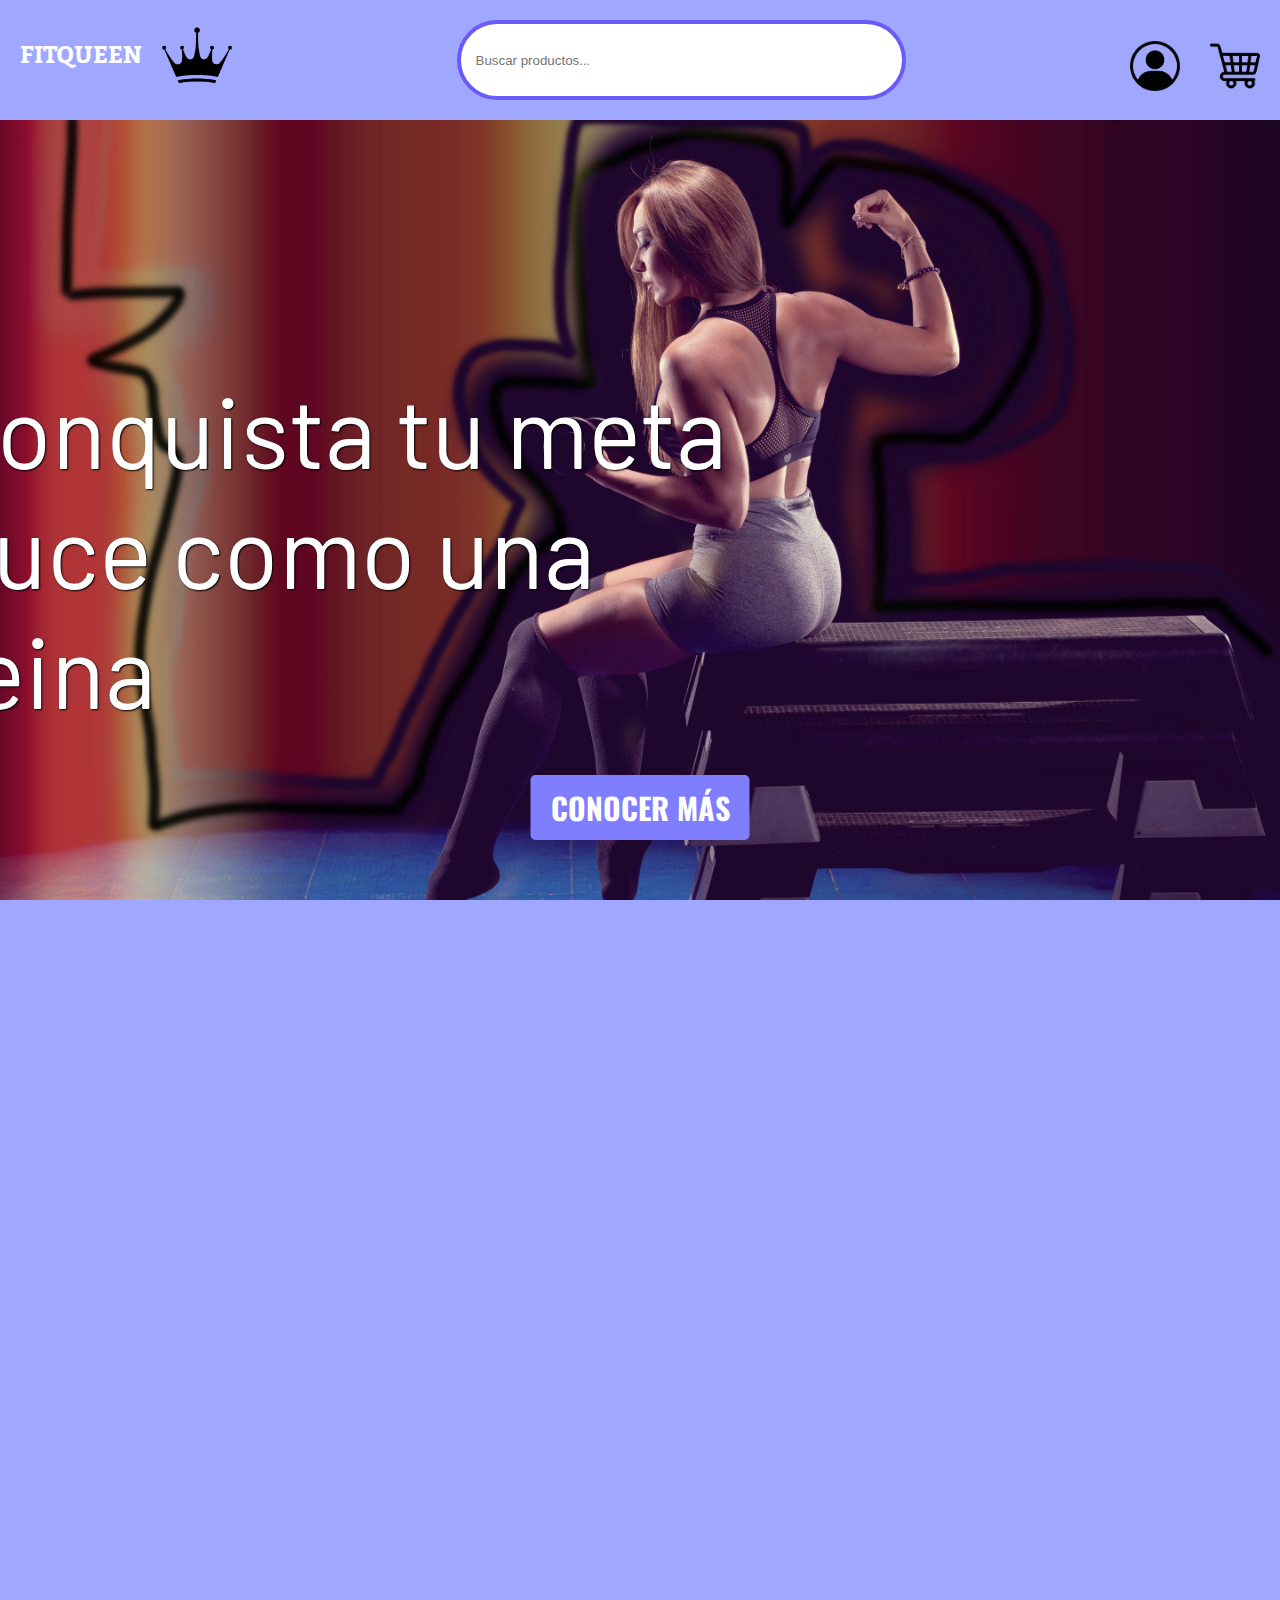
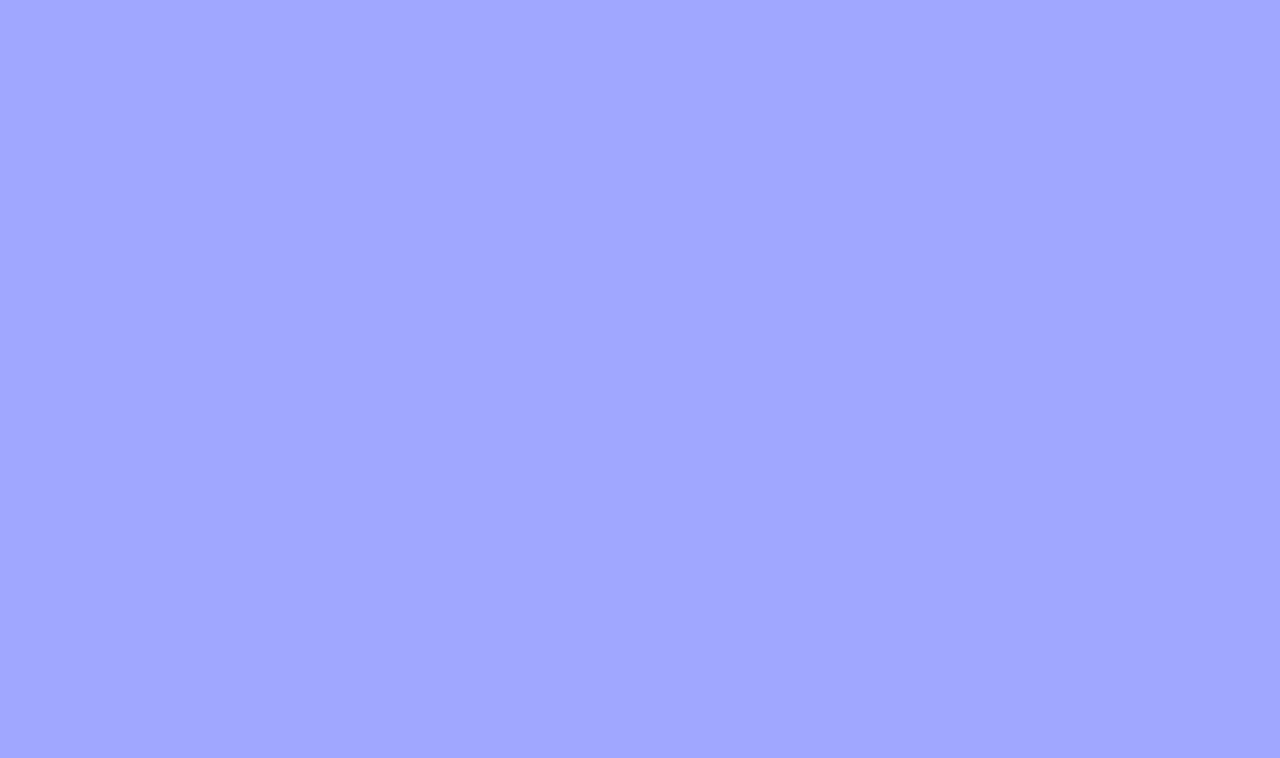
<file: index.html>
<!DOCTYPE html>
<html lang="es">
<head>
    <meta charset="UTF-8">
    <meta name="viewport" content="width=device-width, initial-scale=1.0">
    <title>FITQUEEN</title>
    <link rel="stylesheet" href="/styles/index.css">
</head>
<body>
    <!-- Header, contiene el menu de busqueda, acceso al perfil y el carrito de compras, tambien tiene el logo y el titulo de la pagina-->
    <header>
        <nav>
            <div class="logo">
                <img src="/assets/logo.png" alt="Logo" class="logo-img">
                <span class="logo-text">FITQUEEN</span>
            </div>
            <form class="search-form">
                <input type="text" placeholder="Buscar productos..." class="search-input">
            </form>
            <div class="user-cart">
                <img src="/assets/profile_icon.png" alt="Perfil" class="icon">
                <img src="/assets/shop_icon.png" alt="Carrito" class="icon">
            </div>
        </nav>
    </header>

    <!-- Banner de inicio -->
    <div class="banner">
        <p class="banner_text">Conquista tu meta <br> Luce como una reina</p>
        <img class="banner_img" src="/assets/pose arnold.jpg" alt="banner_img">
    </div>
    <!-- Subtitulo Nuestros Productos-->
    <div class="nuestros_productos">
        <h2>NUESTROS PRODUCTOS</h2>
    </div>
    <main>
        <!-- Catalogos de secciones -->
        <section class="seccion_catalogos">
            <div class="catalogo">
                <h3>Enterizos y Conjuntos</h3>
                <img src="/assets/conjunto.jpg" alt="conjuntos">
                <button  class="btn_conocer">CONOCER MÁS</button >
            </div>
            <div class="catalogo">
                <h3>Leggins</h3>
                <img src="/assets/leggin.jpg" alt="leggin">
                <button class="btn_conocer">CONOCER MÁS</button>
            </div>
            <div class="catalogo1">
                <h3>Blusas</h3>
                <img src="/assets/blusas.jpg" alt="blusas">
                <button class="btn_conocer">CONOCER MÁS</button>
            </div>
        </section>
    </main>
    <footer>
        <!-- Descripción de garantías -->
        <section class="garantias">
            <div class="garantia">
                <img src="/assets/keyhole-shield.png" alt="seguridad">
                <p>COMPRA 100% SEGURA</p>
            </div>
            <div class="garantia">
                <img src="/assets/free-shipping.png" alt="envio_gratis">
                <p>ENVIO GRATIS <br>compras iguales o <br>superiores a $100.000</p>
            </div>
            <div class="garantia">
                <img src="/assets/visa.png" alt="visa">
                <p>MULTIPLES MEDIOS DE PAGO</p>
            </div>
            <div class="garantia">
                <img src="/assets/banknotes.png" alt="dinero">
                <p>PAGO CONTRAENTREGA HABILITADO</p>
            </div>
            <div class="garantia">
                <img src="assets/filled-sent.png" alt="envio">
                <p>ENVIOS A TODO EL PAIS</p>
            </div>
        </section>

        <div class="linea_separadora"></div>
        <!-- Contactos y características -->
        <section class="contactos">
            <div class="contacto">
                <h4>CONOCENOS</h4>
                <p>Quienes somos?</p>
            </div>
            <div class="contacto">
                <h4>CLIENTES</h4>
                <p>Registrarse</p>
            </div>
            <div class="contacto">
                <h4>CONTACTO</h4>
                <p>Formulario de contacto</p>
            </div>
            <div class="redes_sociales">
                <div class="iconos">
                    <img src="/assets/facebook.png" alt="fb">
                    <img src="/assets/twitterx.png" alt="twit">
                    <img src="/assets/youtube-squared.png" alt="yt">
                    <img src="/assets/linkedin.png" alt="in">
                    <img src="/assets/instagram-new.png" alt="ig">
                </div>
                <img src="/assets/logo.png" alt="logo" class="logo">
                <span class="texto">FITQUEEN</span>
            </div>
        </section>
    </footer>
</body>
</html>
</file>
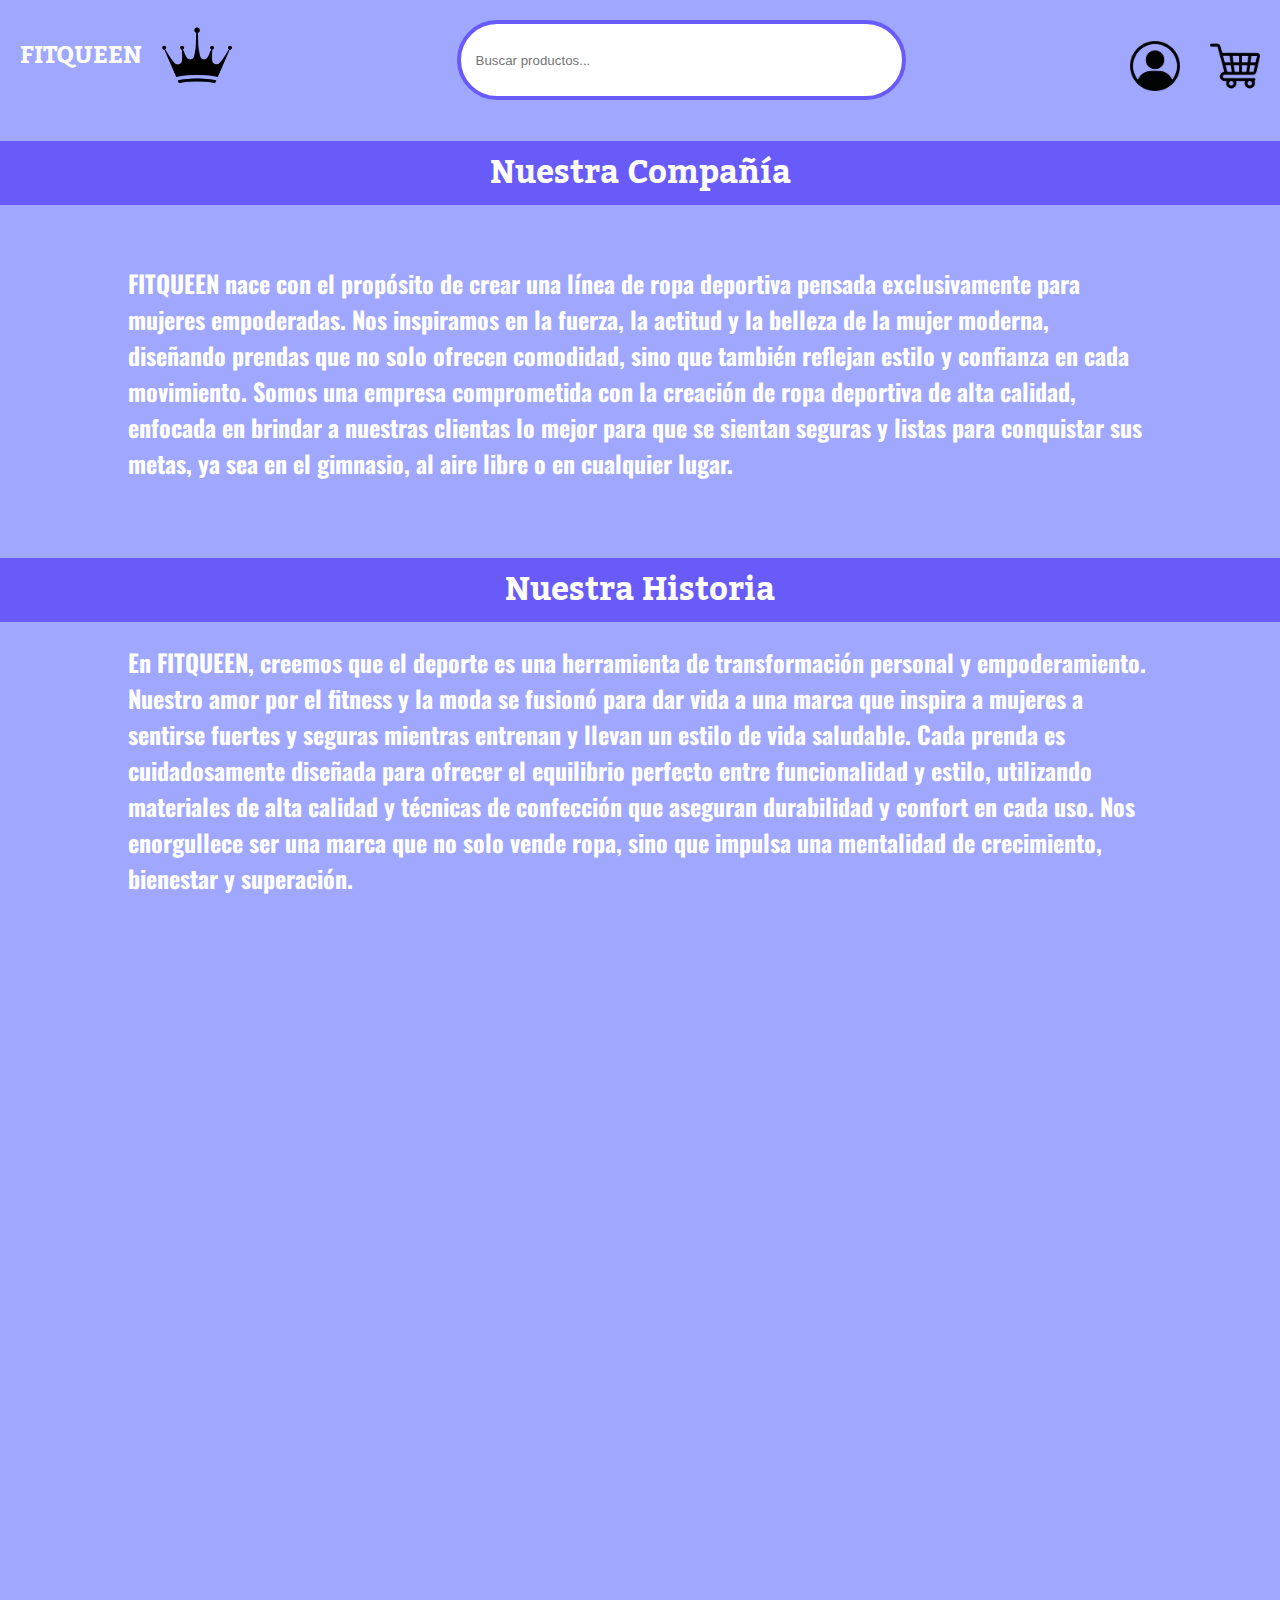
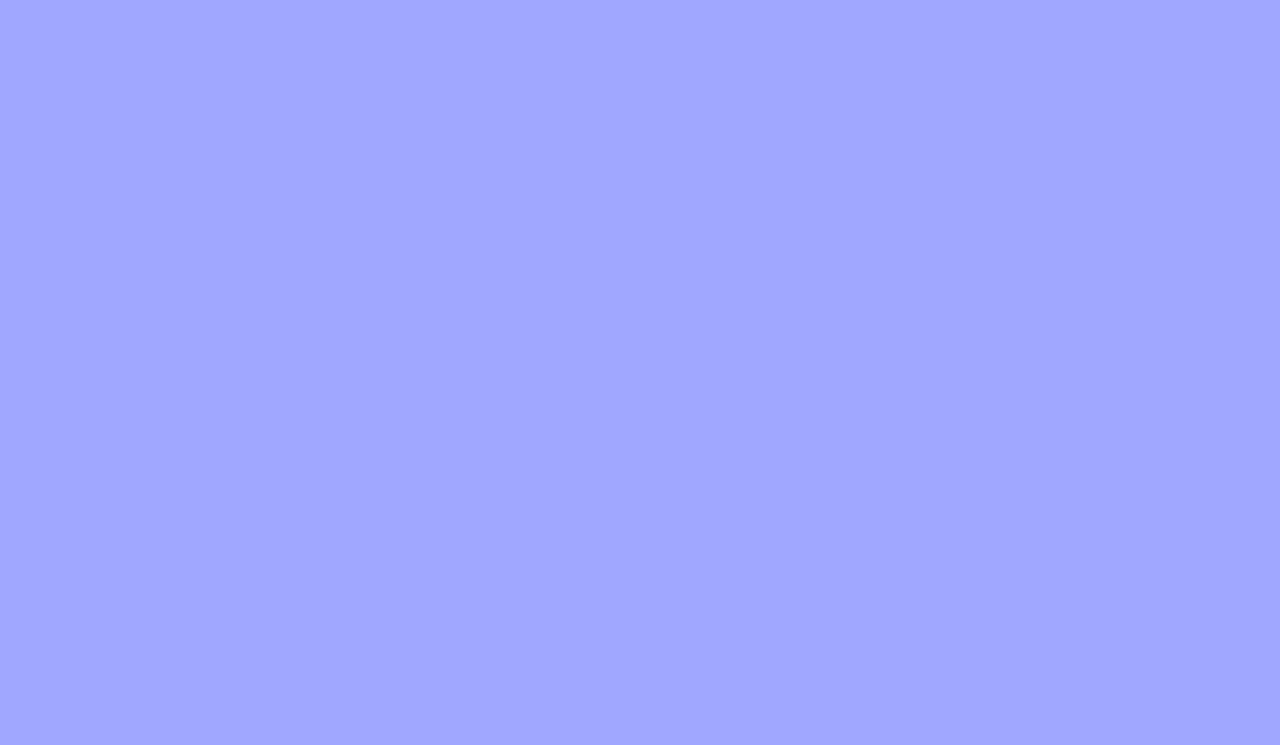
<file: pages/aboutUs.html>
<!DOCTYPE html>
<html lang="es">

<head>
    <meta charset="UTF-8">
    <meta name="viewport" content="width=device-width, initial-scale=1.0">
    <title>About Us</title>
    <link rel="stylesheet" href="../styles/aboutUs.css">
    <link rel="shortcut icon" href="../assets/logo.png" type="image/x-icon">
</head>


<body>
    <!-- Inicio Header -->
    <!-- inicio header -->
    <header>
        <div class="logo">
            <img src="/assets/logo.png" alt="Logo" class="logo-img">
            <span class="logo-text"> FITQUEEN</span>
        </div>
        <form class="search-form">
            <input type="text" placeholder="Buscar productos..." class="search-input">
        </form>
        <div class="user-cart">
            <img src="/assets/profile_icon.png" alt="Perfil" class="icon">
            <img src="/assets/shop_icon.png" alt="Carrito" class="icon">
        </div>
    </header>
    <!-- fin header -->

    <!-- inicio body -->

    <h1> Nuestra Compañía</h1> <br>

    <h2>FITQUEEN nace con el propósito de crear una línea de ropa deportiva pensada exclusivamente para mujeres
        empoderadas. Nos inspiramos en la fuerza, la actitud y la belleza de la mujer moderna, diseñando prendas que no
        solo ofrecen comodidad, sino que también reflejan estilo y confianza en cada movimiento.

        Somos una empresa comprometida con la creación de ropa deportiva de alta calidad, enfocada en brindar a nuestras
        clientas lo mejor para que se sientan seguras y listas para conquistar sus metas, ya sea en el gimnasio, al aire
        libre o en cualquier lugar. </h2> <br> <br>

    <h1> Nuestra Historia </h1>

    <h2>En FITQUEEN, creemos que el deporte es una herramienta de transformación personal y empoderamiento. Nuestro amor
        por el fitness y la moda se fusionó para dar vida a una marca que inspira a mujeres a sentirse fuertes y seguras
        mientras entrenan y llevan un estilo de vida saludable.

        Cada prenda es cuidadosamente diseñada para ofrecer el equilibrio perfecto entre funcionalidad y estilo,
        utilizando materiales de alta calidad y técnicas de confección que aseguran durabilidad y confort en cada uso.
        Nos enorgullece ser una marca que no solo vende ropa, sino que impulsa una mentalidad de crecimiento, bienestar
        y superación. </h2> <br> <br>

    <h1>Nuestra Marca </h1>

    <h2> FITQUEEN es más que una marca de ropa deportiva: es una comunidad. Ofrecemos moda deportiva que resalta el
        poder
        y la belleza de cada mujer. Desde leggings ajustados hasta conjuntos modernos, nuestras prendas están diseñadas
        para adaptarse a cualquier rutina de ejercicio o actividad diaria, sin perder nunca el estilo. <br>

        Creemos que cada mujer es una reina, y nuestras prendas están aquí para recordarte de ese poder cada día. Con
        FITQUEEN, estar en forma y verte bien van de la mano. </h2>

    <h1> Nuestra Promesa </h1>

    <h2>En FITQUEEN, estamos comprometidos con ofrecer prendas que te hagan sentir cómoda, poderosa y lista para
        conquistar cualquier reto. Cada costura, cada tela es una representación de nuestro deseo de crear ropa
        deportiva que impulse tu rendimiento y refleje tu esencia. Soñamos con ver a mujeres empoderadas, seguras de sí
        mismas, y con ganas de conquistar el mundo, llevando el estilo FITQUEEN a todos los espacios.</h2>

    <br><br>
    <div class="linea_separadora"></div>

    <h1>INTEGRANTES DEL PROYECTO</h1>

    <br>

    <h2>ANDREY SEBASTIAN PARRA FERNANDEZ: <br>
        Soy estudiante de negocios internacionales, aprendiendo de el mundo de la programación.  <br> <br>

        DANIEL FELIPE GOMEZ FONSECA: <br>
        Soy muy particitipativo a la hora de hacer proyectos en equipos, me gusta innovar y encontrar soluciones que
        están fuera de la perspectiva dependiendo del contexto. Tengo dominio sobre Python, JavaScript, HTML & CSS  <br>
    </h2>
    <br>


    <div class="linea_separadora"></div>



    <!-- fin body-->

    <!-- inicio footer-->
    <footer>
        <section class="contactos">
            <div class="contacto">
                <h4>CONOCENOS</h4>
                <p>Quienes somos?</p>
            </div>
            <div class="contacto">
                <h4>CLIENTES</h4>
                <p>Registrarse</p>
            </div>
            <div class="contacto">
                <h4>CONTACTO</h4>
                <p>Formulario de contacto</p>
            </div>
            <div class="redes_sociales">
                <div class="iconos">
                    <img src="/assets/facebook.png" alt="fb">
                    <img src="/assets/twitterx.png" alt="twit">
                    <img src="/assets/youtube-squared.png" alt="yt">
                    <img src="/assets/linkedin.png" alt="in">
                    <img src="/assets/instagram-new.png" alt="ig">
                </div>
                <img src="/assets/logo.png" alt="logo" class="logo">
                <span class="texto">FITQUEEN</span>
            </div>
        </section>

    </footer>
    <!-- fin footer -->

</body>

</html>
</file>
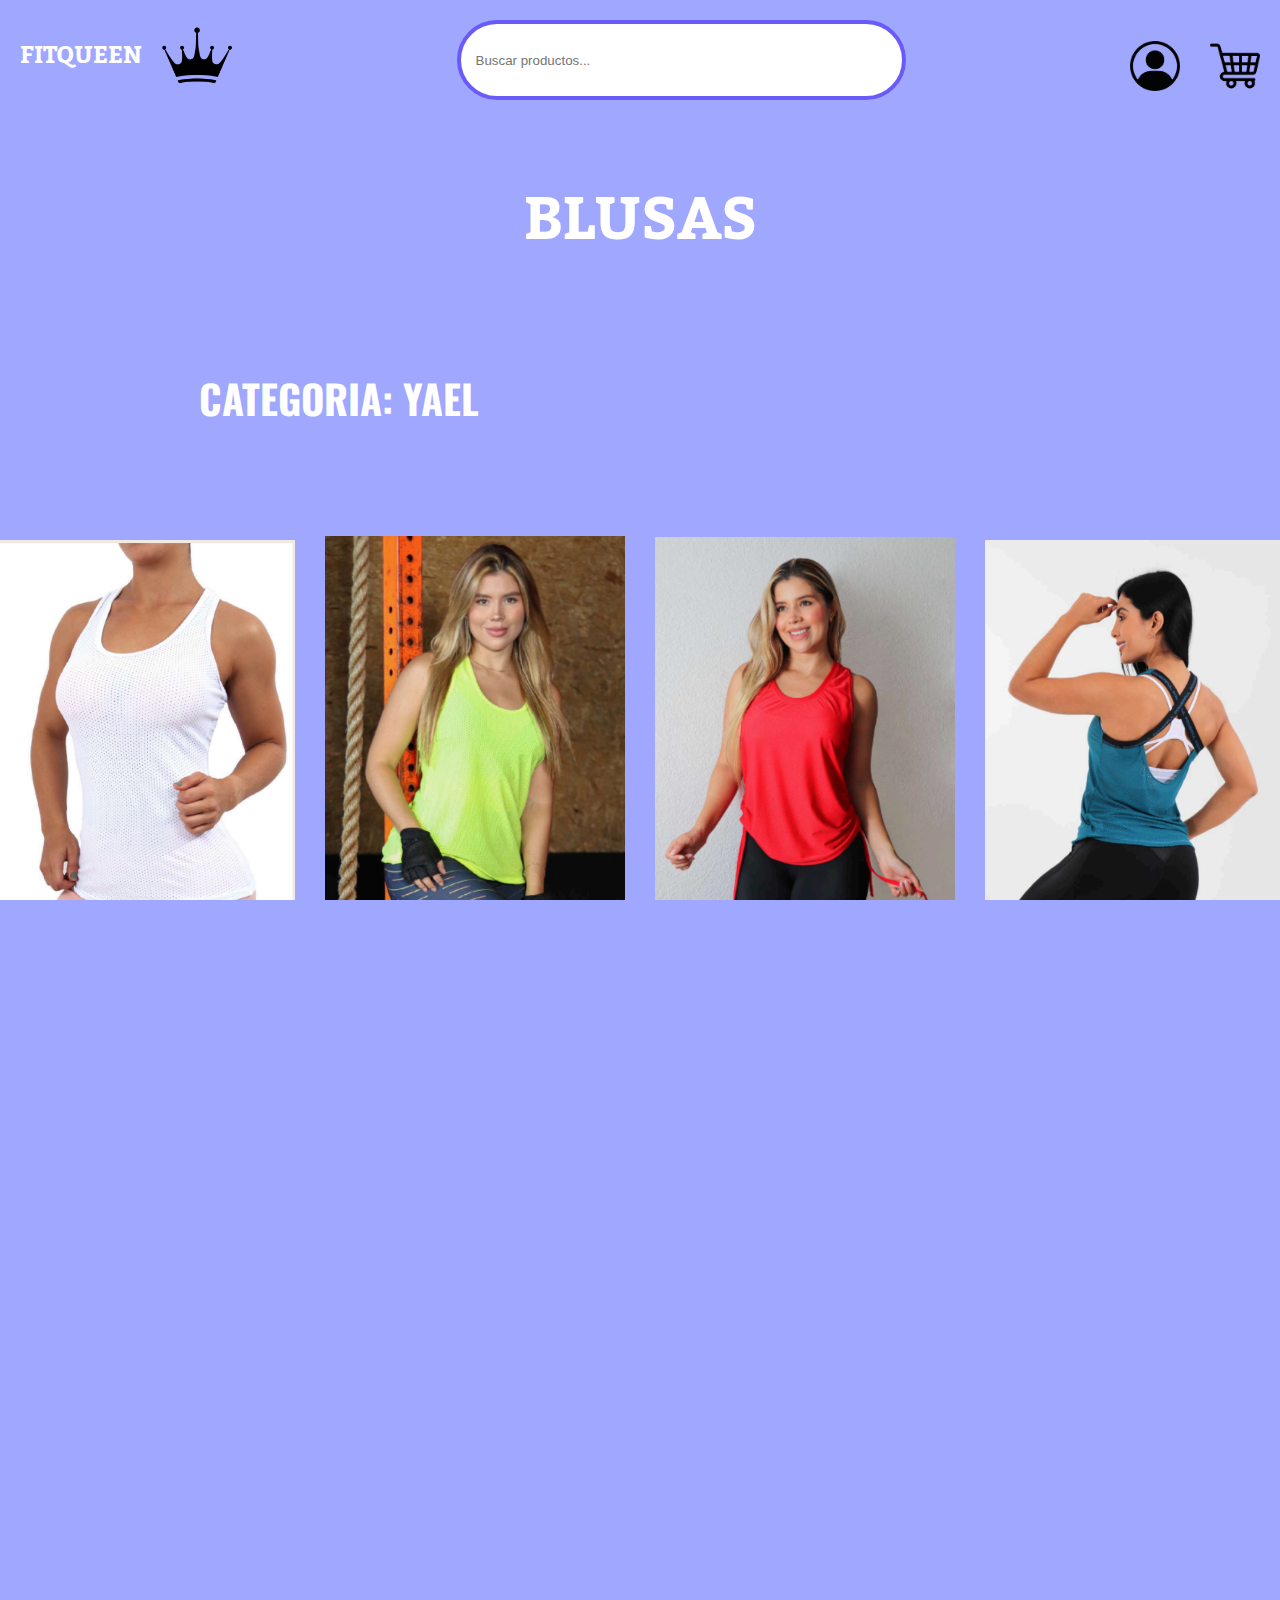
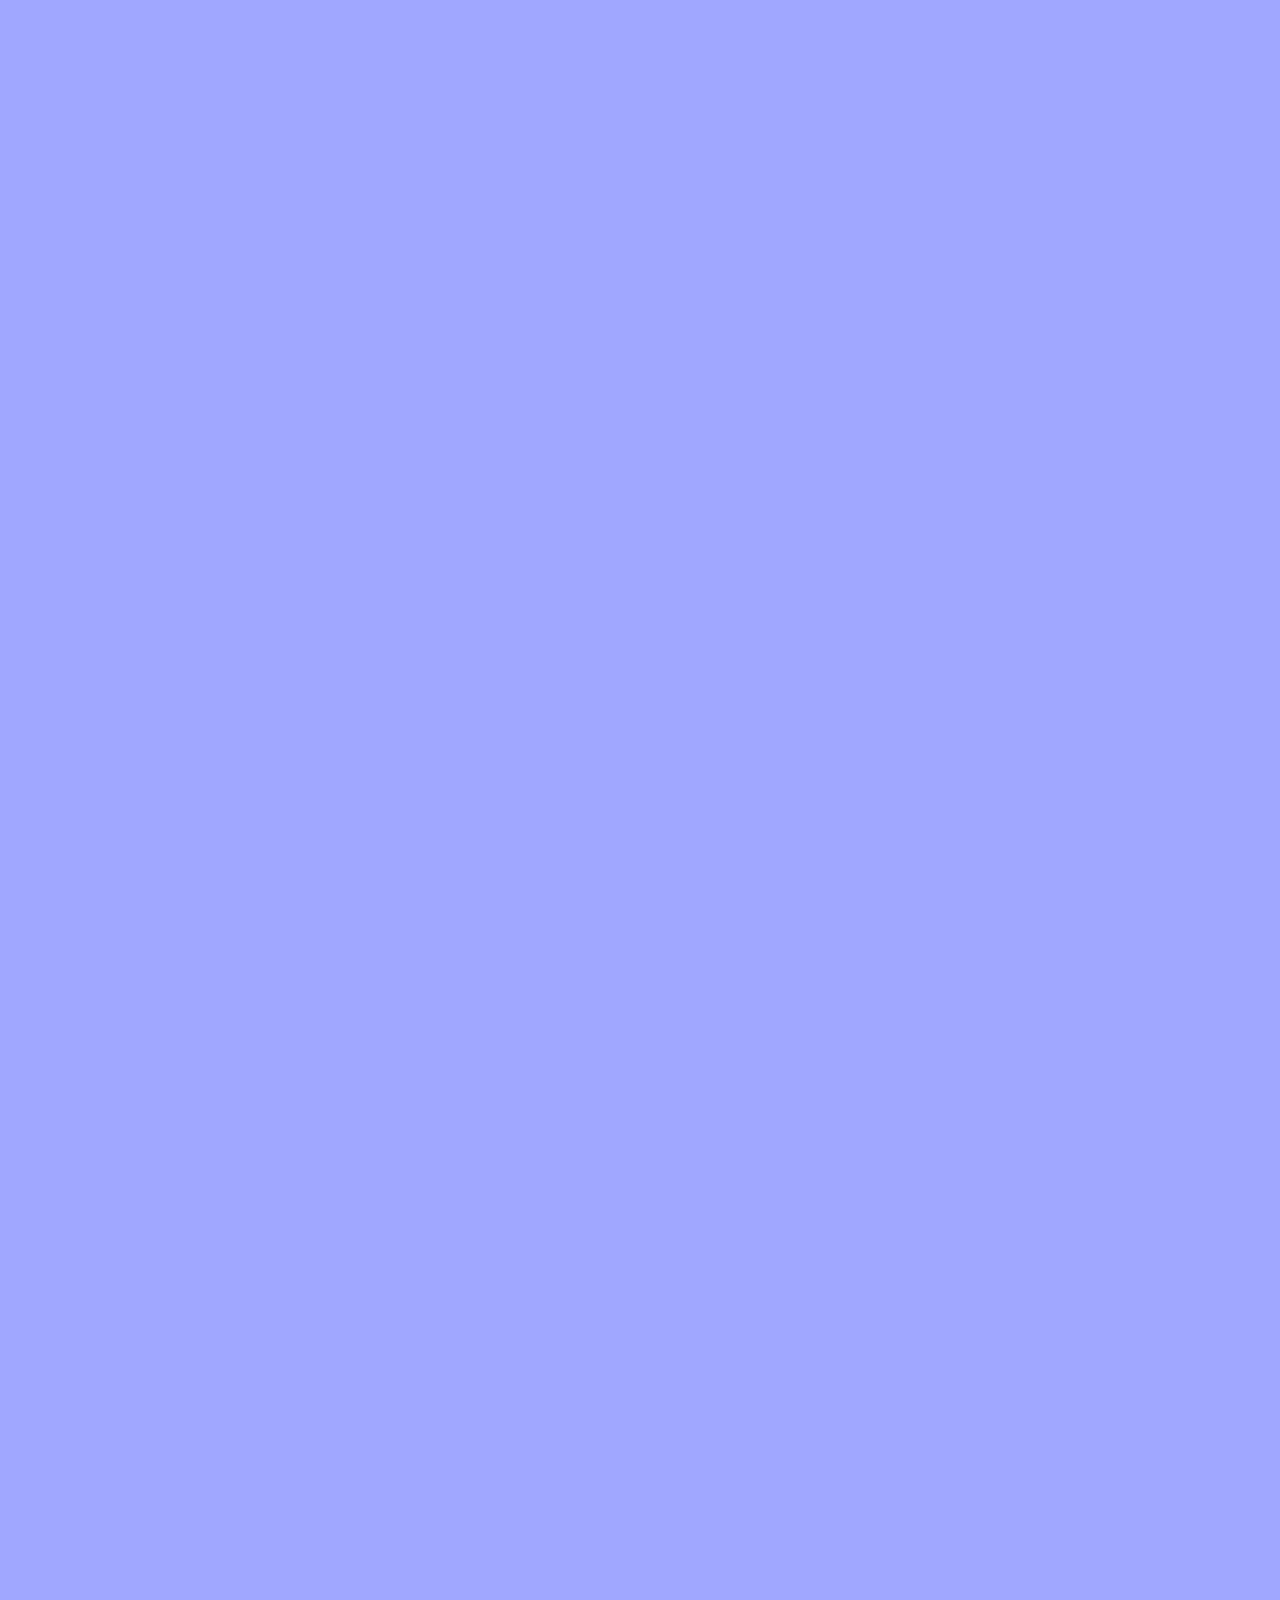
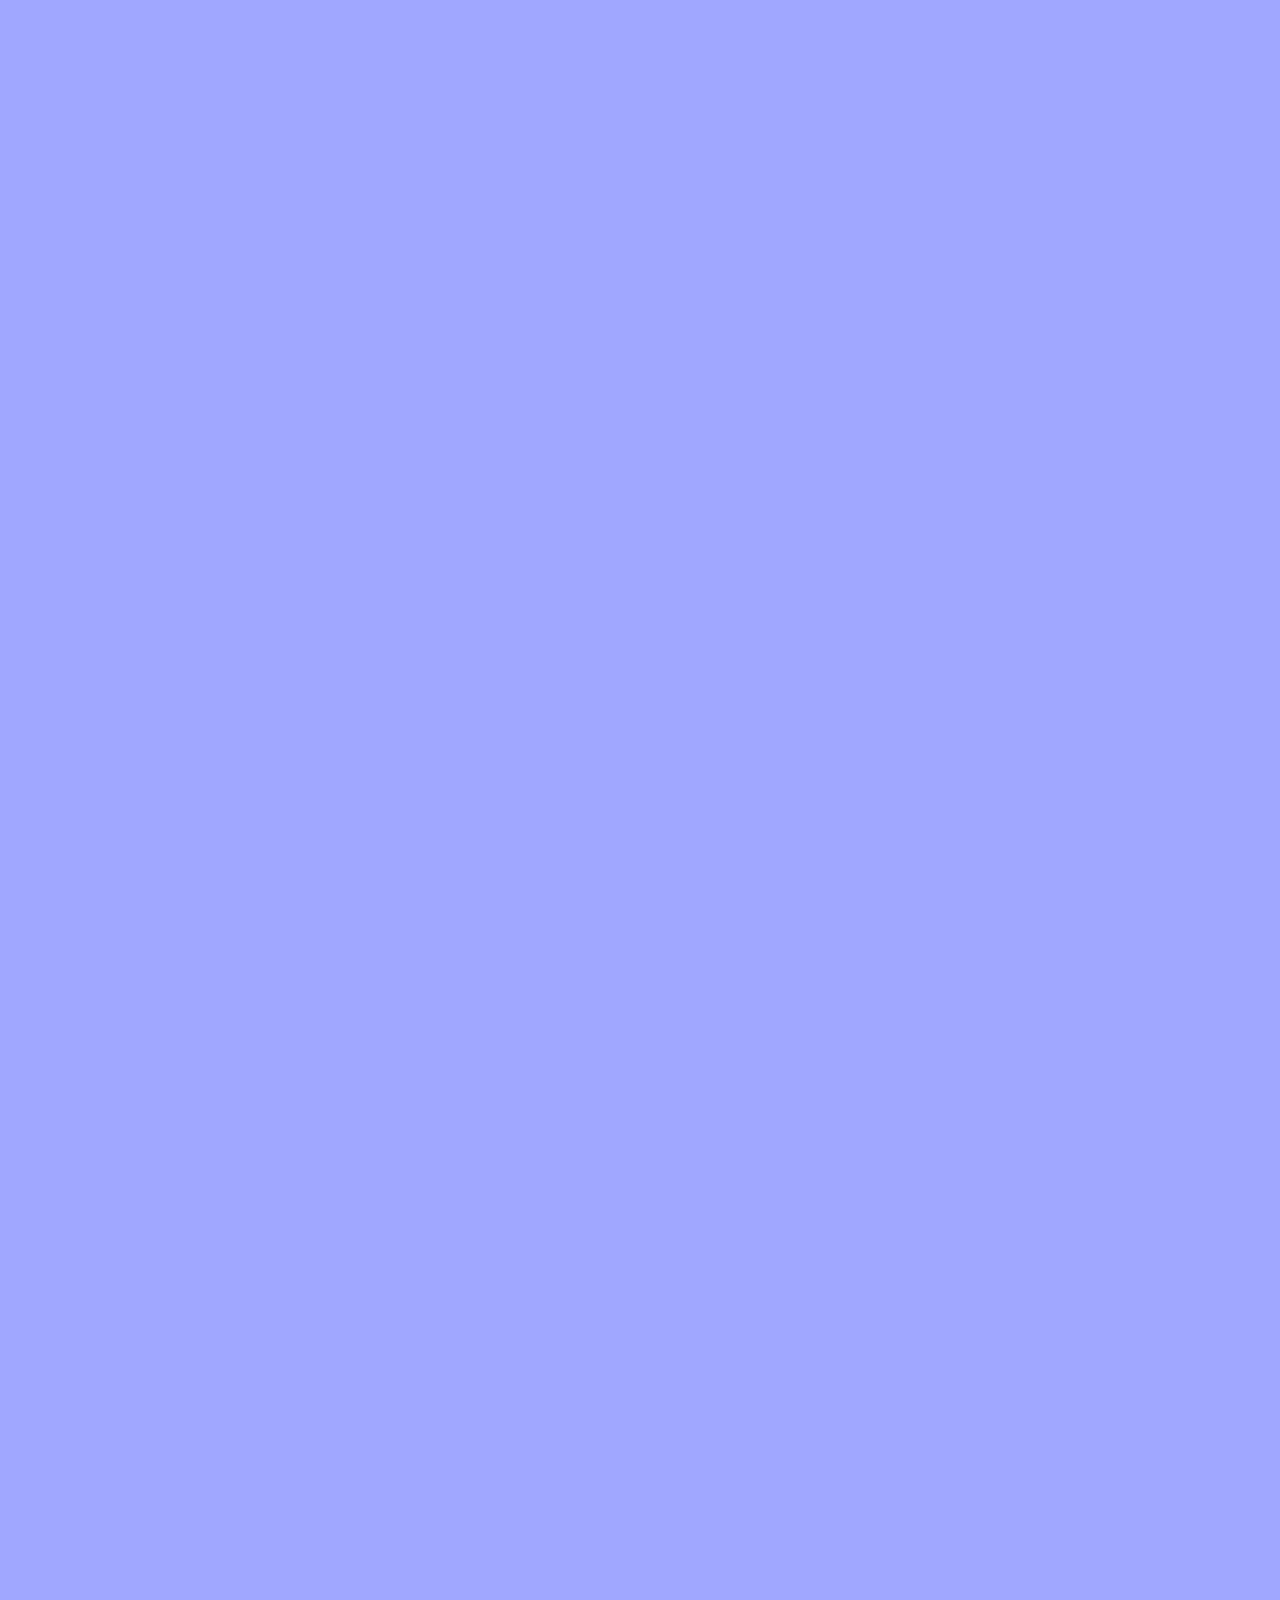
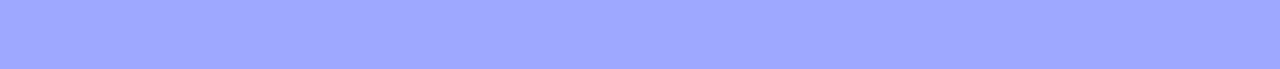
<file: pages/paginaCatalagoBlusas.html>
<!DOCTYPE html>
<html lang="es">

<head>
    <meta charset="UTF-8">
    <meta name="viewport" content="width=device-width, initial-scale=1.0">
    <link rel="stylesheet" href="../styles/PaginaCatalogoBlusas.css">
    <link rel="shortcut icon" href="../assets/logo.png" type="image/x-icon">
    
    <title>CATALOGO BLUSAS</title>
    

</head>


<body>
<!-- inicio header -->
<header>
    <div class="logo">
        <img src="/assets/logo.png" alt="Logo" class="logo-img">
        <span class="logo-text">FITQUEEN</span>
    </div>
    <form class="search-form">
        <input type="text" placeholder="Buscar productos..." class="search-input">
    </form>
    <div class="user-cart">
        <img src="/assets/profile_icon.png" alt="Perfil" class="icon">
        <img src="/assets/shop_icon.png" alt="Carrito" class="icon">
    </div>
</header>
<!-- fin header -->



<!-- inicio main -->
 <main>
    <h1>BLUSAS</h1>
    <br>


    <!-- inicio bloque blusas yael -->

    <h2 > CATEGORIA: YAEL</h2>
    <br>


    <section id="cajaprincipalyael">

<section id="yaeluno" class="contenedorimagenes"> 
    <img src="../assets/BLUSAS/blusa yael 1.png" alt="blusa yael esqueleto">
    <p>BLUSA YAEL ESQUELETO <br> 
        blusa en tela Yael con 
        microperforaciones para la
        transpiración</p>
        <h4>$29.900</h4>
<button>comprar</button>
</section>

<section id="yaeldos" class="contenedorimagenes" > 
    <img src="../assets/BLUSAS/blusa yael corte T 2.png" alt="blusa yael corte en T">
    <p>BLUSA YAEL EN CORTE T <br> 
        Tela suave, estilo suelto, tela
        microperforada con Dri-Fit <br><br></p>
        <h4>$39.900</h4>
<button>comprar</button>
</section>

<section id="yaeltres" class="contenedorimagenes"> 
    <img src="../assets/BLUSAS/blusa yael amarre 2.png" alt="blusa yael con amarres">
    <p>BLUSA AMARRES YAEL <br> <br>
        Tela con microperforaciones con alta suavidad y zurcido en
        los lados.</p>
        <h4>$35.000</h4>
<button>comprar</button>
</section>

<section id="yaelcuatro" class="contenedorimagenes">  
    <img src="../assets/BLUSAS/blusa yael elasticos 1.png" alt="blusa yael con elasticos">
    <p>BLUSA ELASTICOS YAEL <br> <br>
        Tela con microperforaciones con alta suavidad con
        elásticos sublimados. <br></p>
        <h4>$39.900</h4>
<button>comprar</button>
</section>

</section>
<!-- fin bloque blusas yael -->

<!-- inicio bloque sublimados -->
<h2>CATEGORIA: EN VELO</h2>

<section class="cajaprincipalsublimados" >

<section id="sublimadouno" class="contenedorimagenes">  
    <img src="../assets/BLUSAS/blusa en velo.png" alt="blusa en velo"> <br> <br> <br> <br>
    <p> BLUSA EN VELO MANGA LARGA <br> <br> <br> <br> <br> 
        Blusa en velo Ideal para lucir tu top,
es fresca y ligera.</p> <br> <br> <br> 
        <h4>$35.000</h4> <br> <br> <br> <br>
<button>comprar</button>
</section>

<section id="sublimadodos" class="contenedorimagenes">  
    <img src="../assets/BLUSAS/chaqueta en velo.png" alt="chaqueta en velo">
    <p>CHAQUETA EN VELO <br> <br>
        Chaqueta en velo Ideal para lucir tu top,
        es fresca y ligera.</p>
        <h4>$49.900</h4>
<button>comprar</button>
</section>

</section>
<!-- fin bloque sublimados -->


<!-- inicio bloque camisetas sublimadas -->
<h2>CATEGORIA: SUBLIMADOS EN LA DERECHA</h2>

<section class="cajaprincipalsublimadosderecha" >

<section id="sublimadoderechauno" class="contenedorimagenes">  
    <img src="../assets/BLUSAS/camiseta con mangas.png" alt="camiseta con mangas">
    <p>CAMISETA CON MANGAS <br> <br>
        Fresca, cómoda y elástica</p>
        <h4>$32.000</h4>
<button>comprar</button>
</section>

<section id="sublimadoderechados" class="contenedorimagenes">  
    <img src="../assets/BLUSAS/blusa escote en la espalda.png" alt="blusa con escote en la espalda">
    <p>BLUSA ESCOTE ESPALDA <br> <br>
        Fresca, cómoda y elástica
    </p>
        <h4>$29.900</h4>
<button>comprar</button>
</section>

<section id="sublimadoderechatres" class="contenedorimagenes">  
    <img src="../assets/BLUSAS/camiseta esqueleto.png" alt="camiseta esqueleto">
    <p>CAMISETA ESQUELETO <br> <br>
        Fresca, cómoda y elástica</p>
        <h4>$26.000</h4>
<button>comprar</button>
</section>

</section>
<!-- fin  camisetas sublimados  -->


<!-- inicio bloque otros diseños en blusas -->
<h2>OTROS DISEÑOS EN BLUSAS:</h2>

<section class="cajaprincipalotrosdiseños">

<section id="otrosdiseñosuno"  class="contenedorimagenes">  
    <img src="../assets/BLUSAS/blusa malla manga larga.png" alt="blusa en malla manga larga">
    <p>BLUSA MALLA MANGA LARGA <br> <br>
        Tela brasilera con zurcido en la
        mitad. <br> <br></p>
        <h4>$39.900</h4>
<button>comprar</button>
</section>

<section id="otrosdiseñosdos" class="contenedorimagenes">  
    <img src="../assets/BLUSAS/blusa esqueleto basic poliester.png" alt="blusa esqueleto basica en poliester">
    <p>BLUSAS ESQUELETO EN POLIESTER <br> <br>
        Tela con microperforaciones duradera y elástica. <br> <br></p>
        <h4>$25.000</h4>
<button>comprar</button>
</section>

<section id="otrosdiseñostres"  class="contenedorimagenes">  
    <img src="../assets/BLUSAS/blusa poliester con cuello en malla.png" alt="blusa en poliester con cuello en malla">
    <p>BLUSA EN POLIESTER CON CON CUELLO EN MALLA <br> <br>
        Tela con microperforaciones duradera y elástica. <br> <br> <br> <br> <br> <br>

    </p>
        <h4>$25.000</h4>
<button>comprar</button>
</section>
</section>
<!-- fin bloque otros diseños de blusas -->
</main>
<!-- fin main -->

<!-- inicio footer -->
<footer></footer>
    <section class="contactos">
        <div class="contacto">
            <h4>CONOCENOS</h4>
            <p>Quienes somos?</p>
        </div>
        <div class="contacto">
            <h4>CLIENTES</h4>
            <p>Registrarse</p>
        </div>
        <div class="contacto">
            <h4>CONTACTO</h4>
            <p>Formulario de contacto</p>
        </div>
        <div class="redes_sociales">
            <div class="iconos">
                <img src="/assets/facebook.png" alt="fb">
                <img src="/assets/twitterx.png" alt="twit">
                <img src="/assets/youtube-squared.png" alt="yt">
                <img src="/assets/linkedin.png" alt="in">
                <img src="/assets/instagram-new.png" alt="ig">
            </div>
            <img src="/assets/logo.png" alt="logo" class="logo">
            <span class="texto">FITQUEEN</span>
        </div>
    </section>

</footer>
<!-- fin footer -->
</body>

</html>
</file>
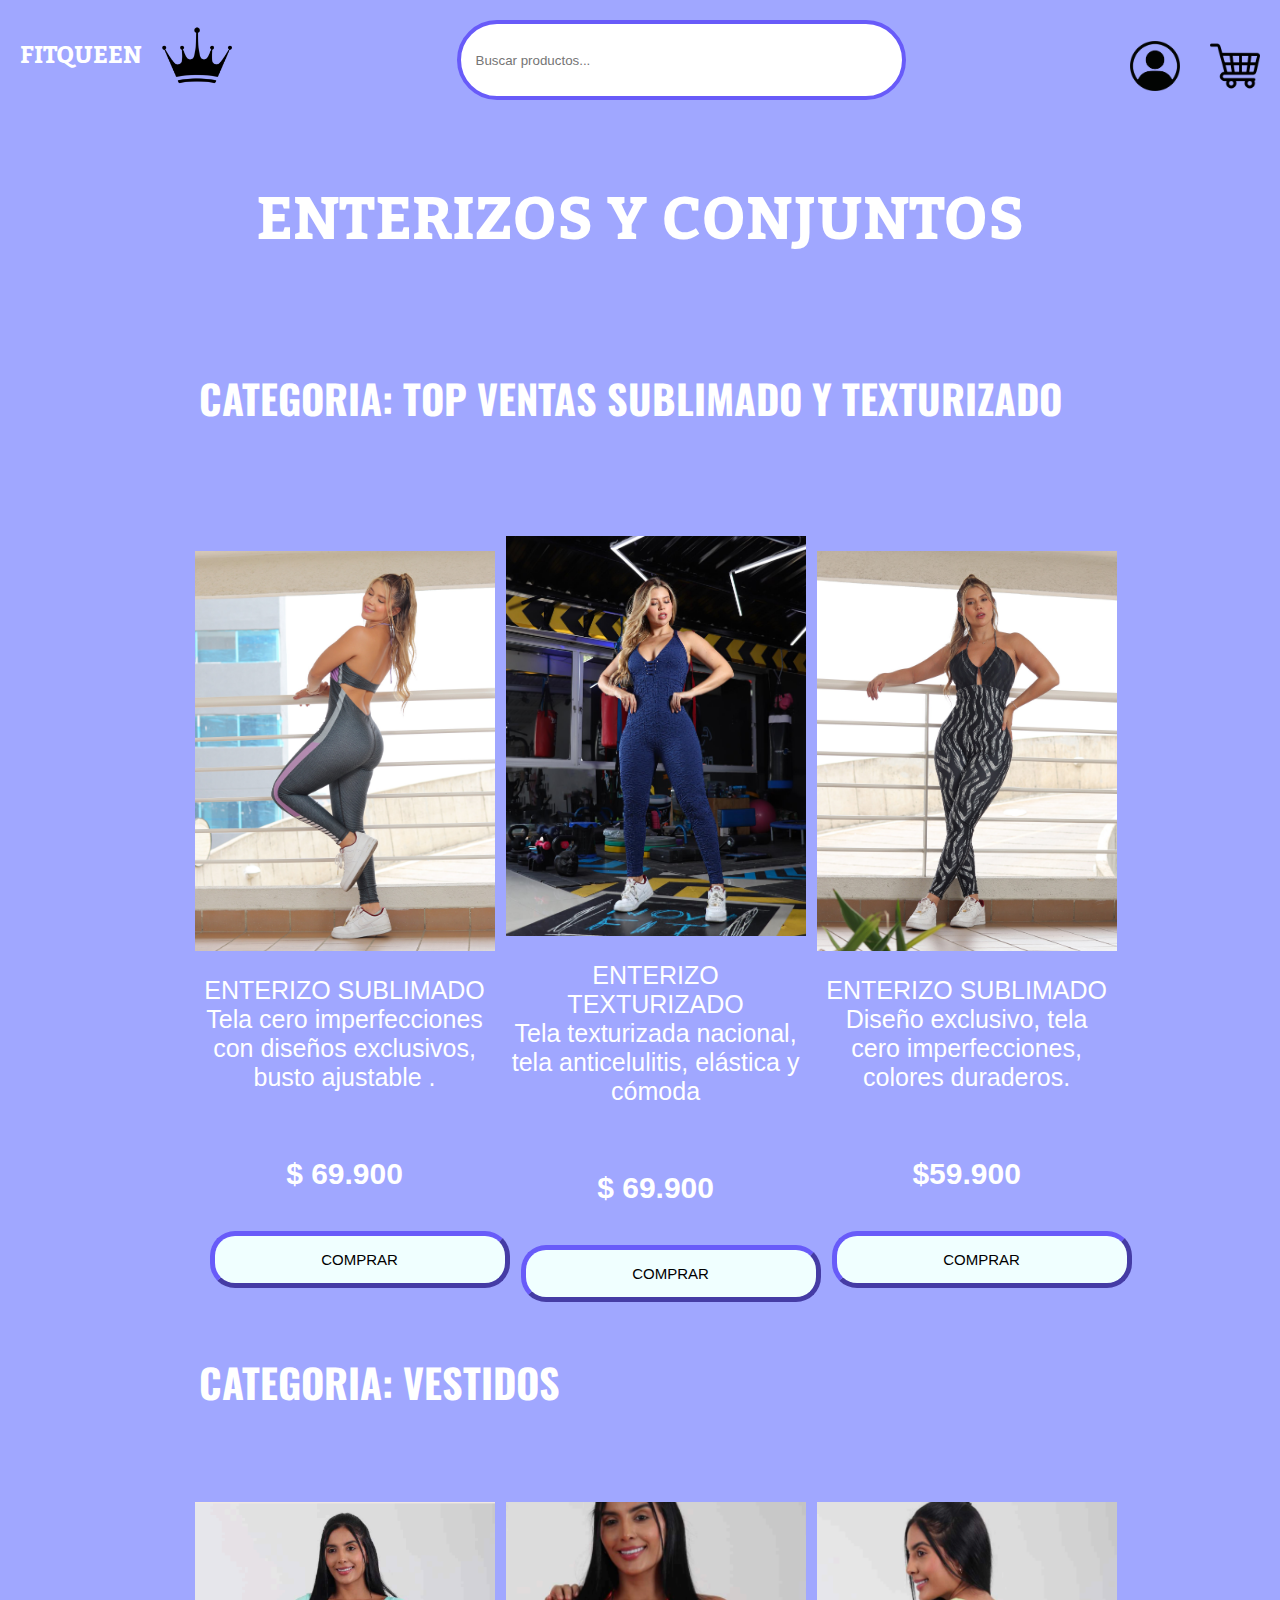
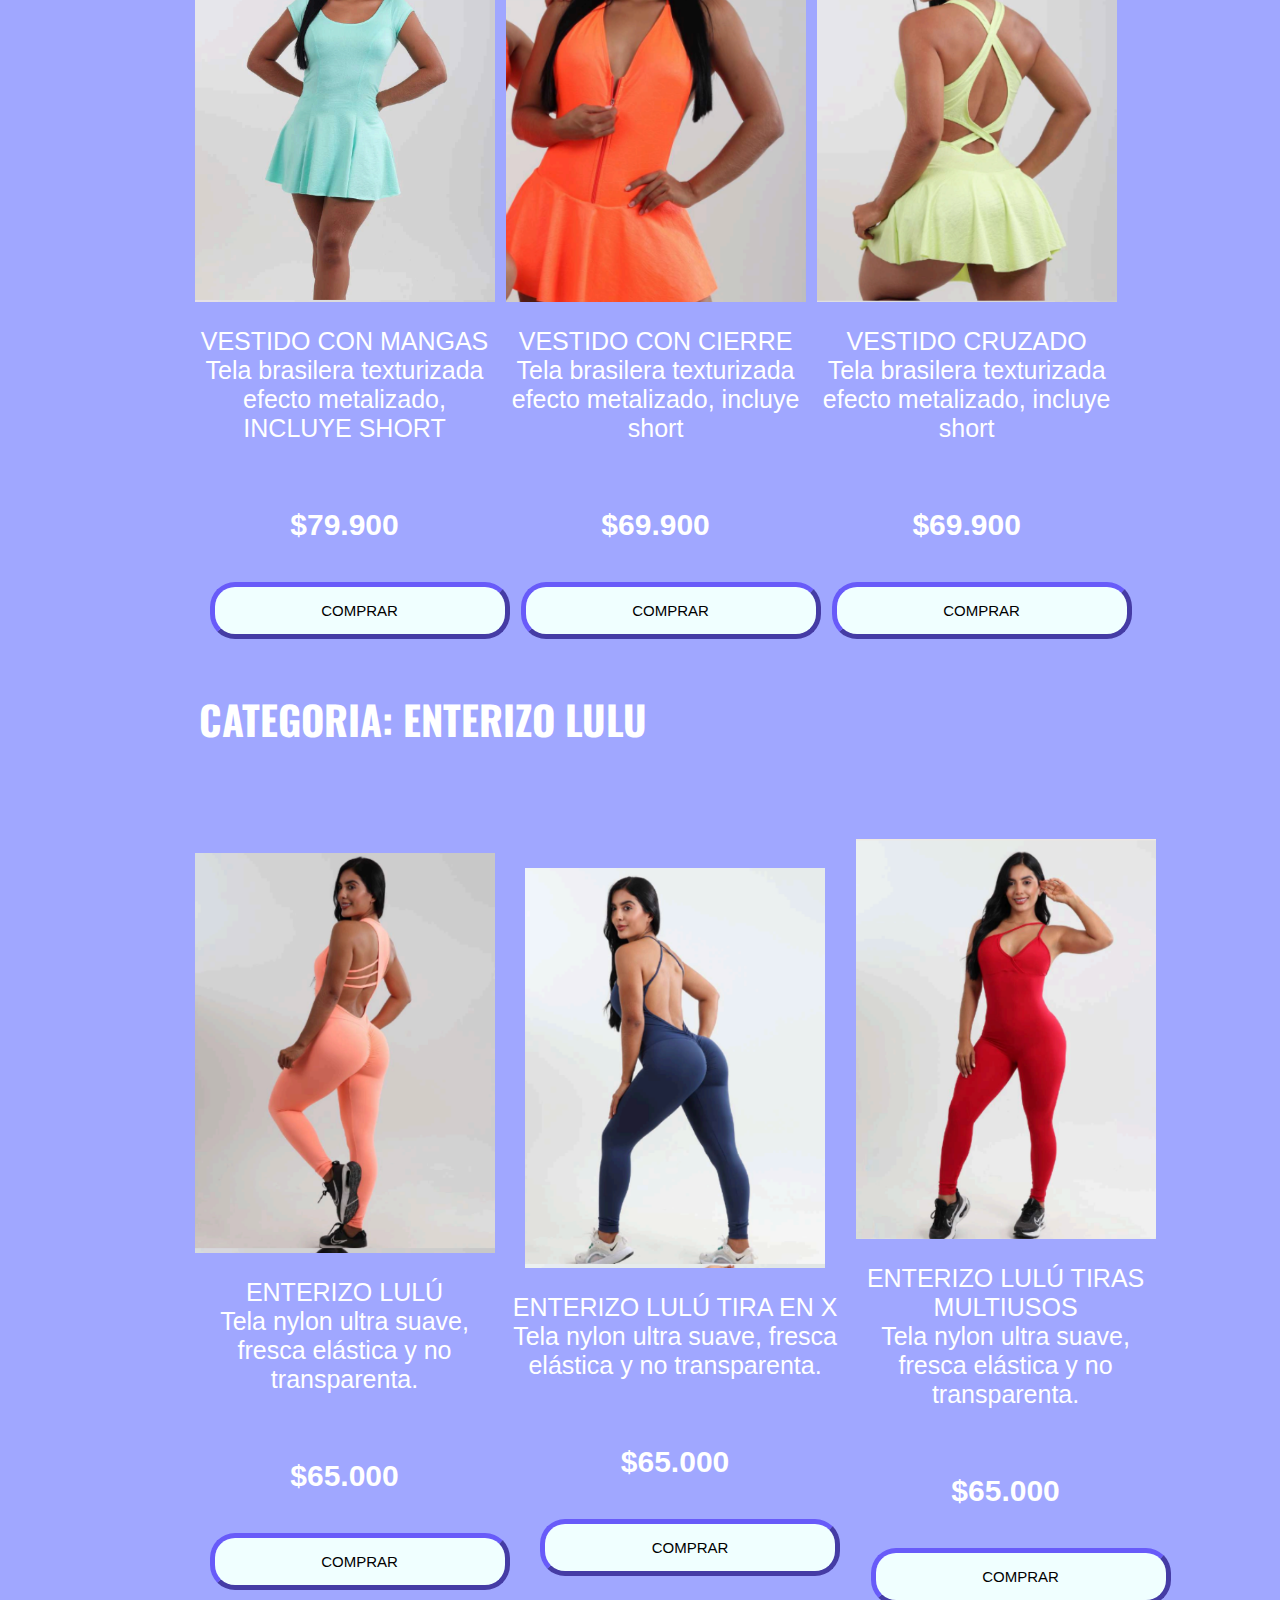
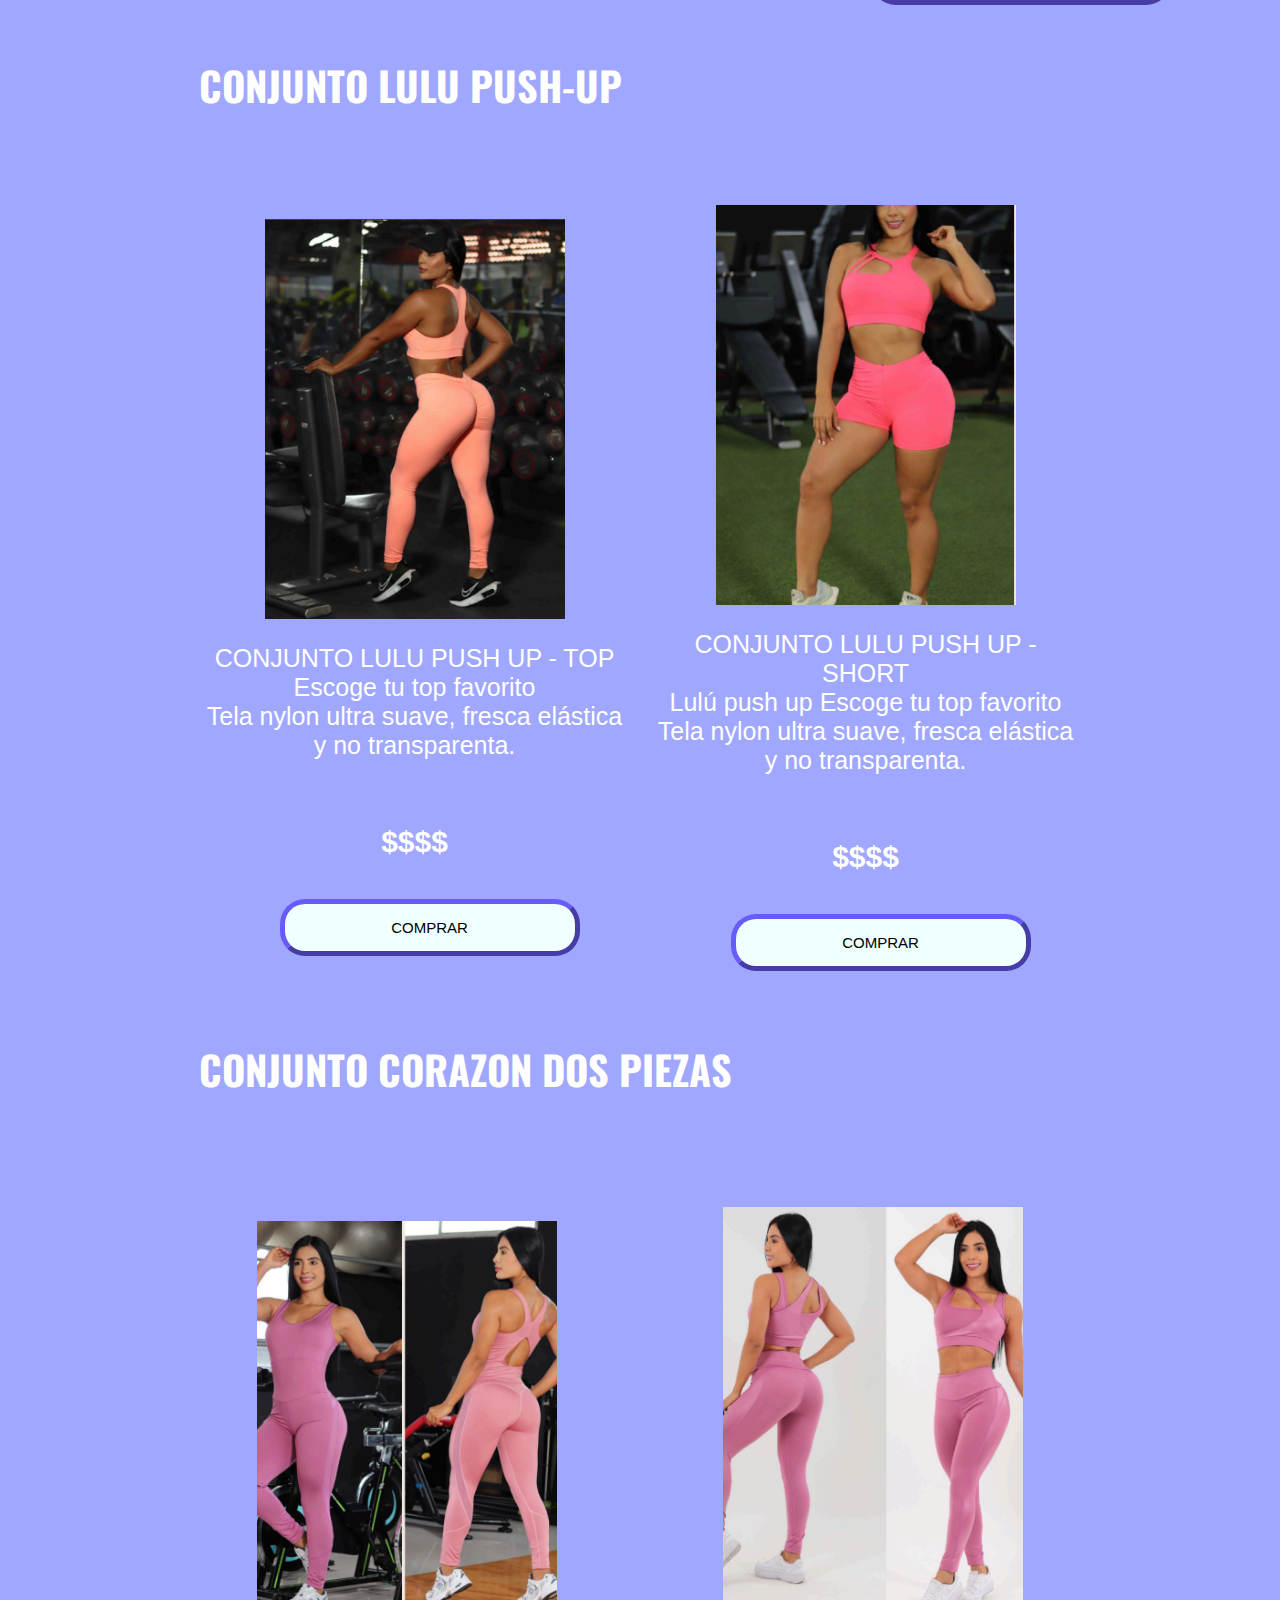
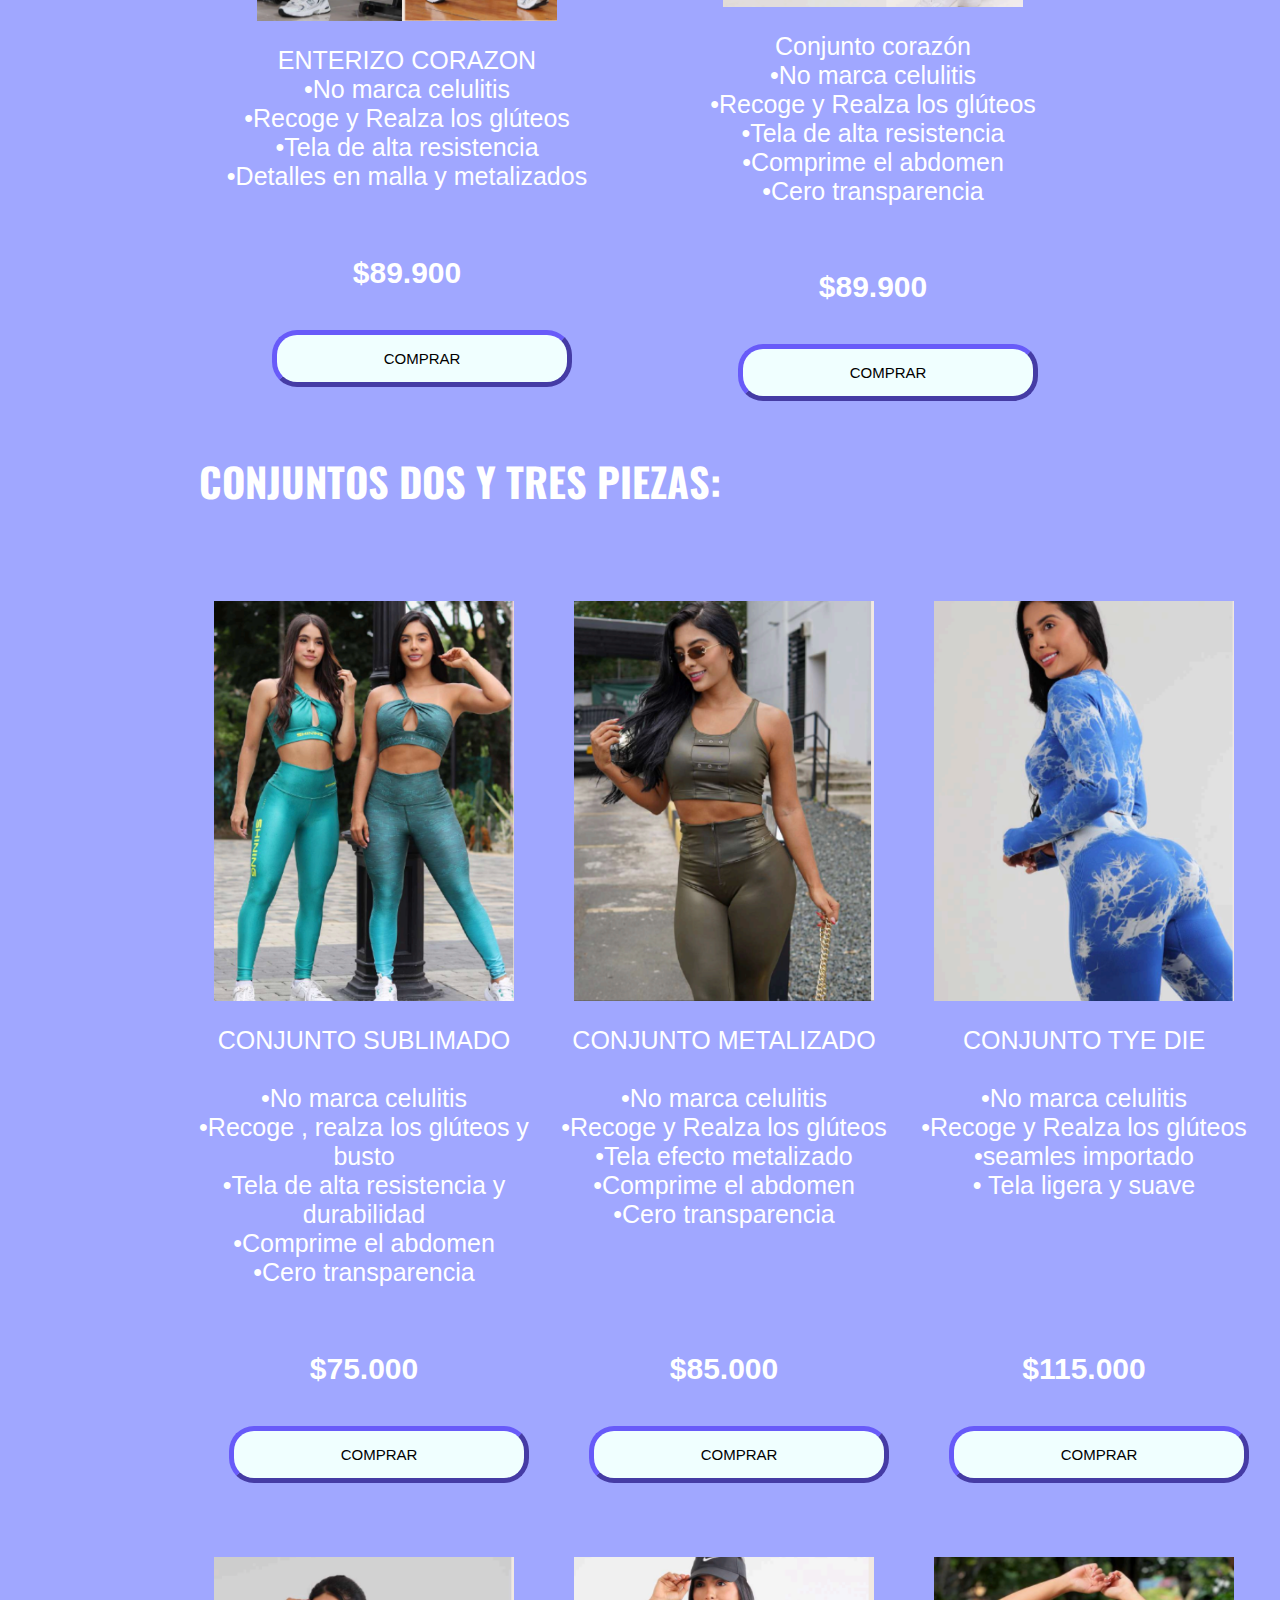
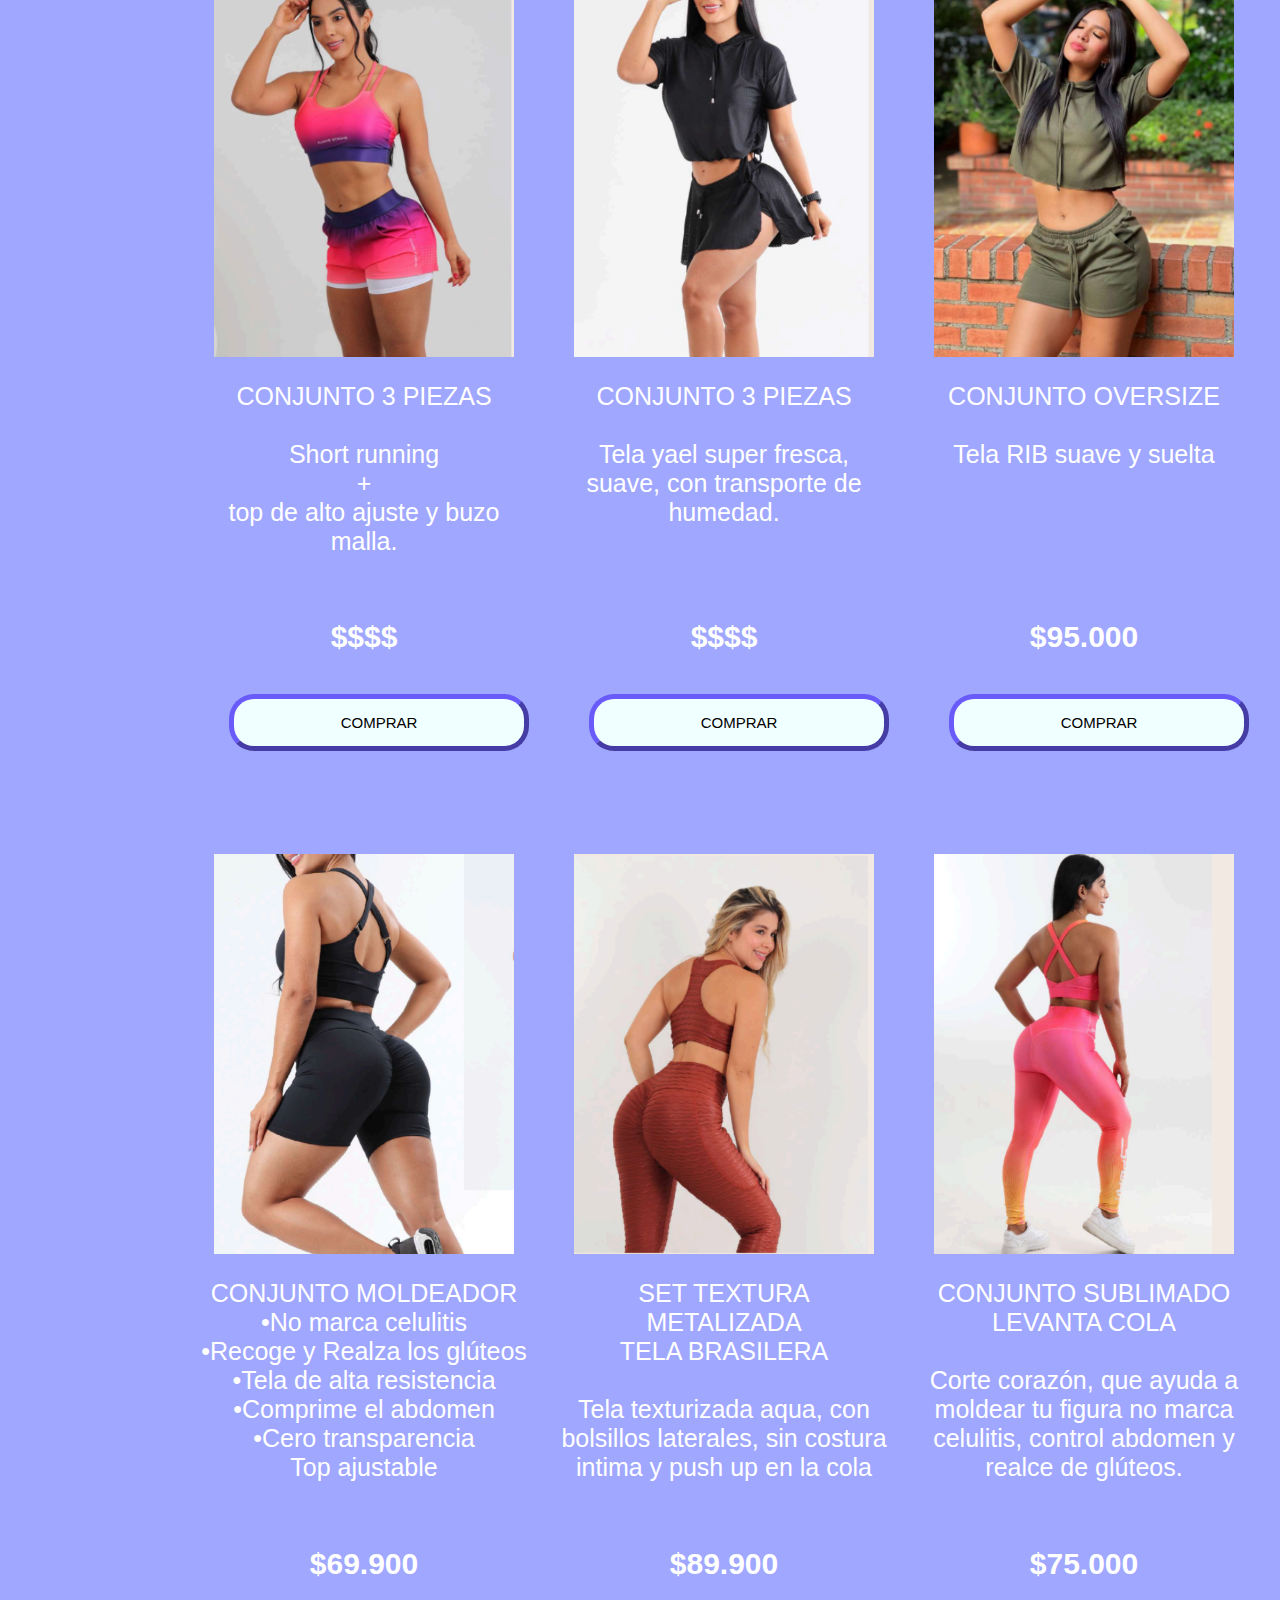
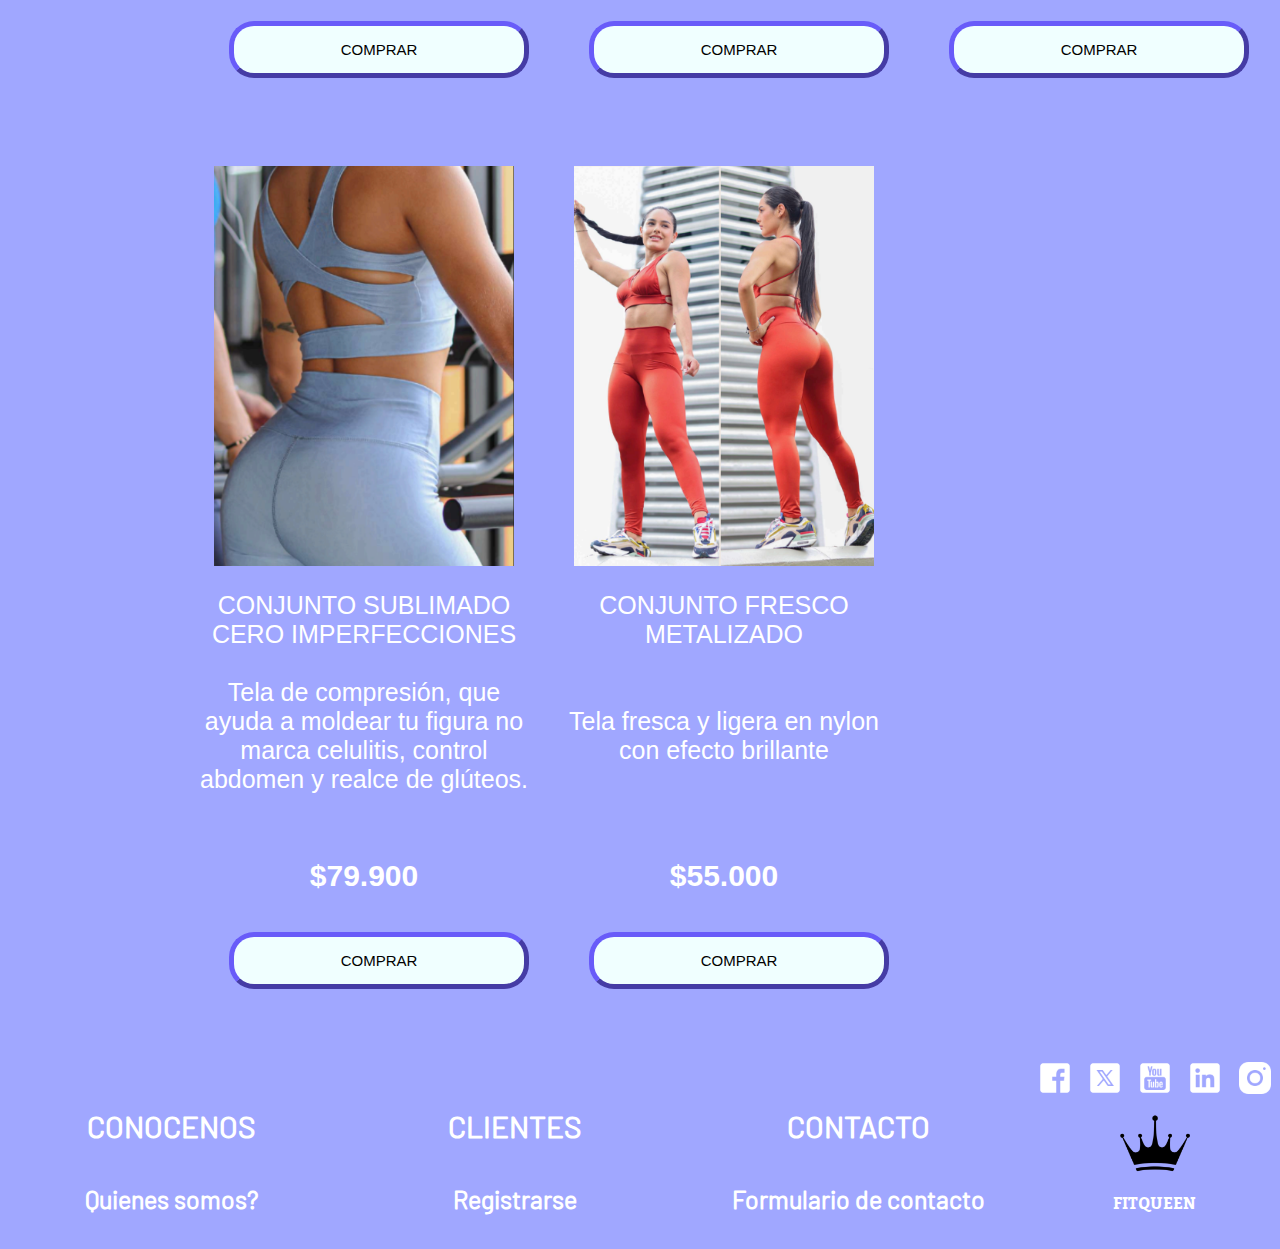
<file: pages/PaginaCatalogoEnterizosYConjuntos.html>
<!DOCTYPE html>
<html lang="es">

<head>
    <meta charset="UTF-8">
    <meta name="viewport" content="width=device-width, initial-scale=1.0">
    <link rel="stylesheet" href="../styles/PaginaCatalogoEnterizosYConjuntos.css">
    <link rel="shortcut icon" href="../assets/logo.png" type="image/x-icon">
    <title>CATALOGO ENTERIZOS Y CONJUNTOS</title>
</head>

<body>
<!-- inicio header -->
<header>
    <div class="logo">
        <img src="/assets/logo.png" alt="Logo" class="logo-img">
        <span class="logo-text">FITQUEEN</span>
    </div>
    <form class="search-form">
        <input type="text" placeholder="Buscar productos..." class="search-input">
    </form>
    <div class="user-cart">
        <img src="/assets/profile_icon.png" alt="Perfil" class="icon">
        <img src="/assets/shop_icon.png" alt="Carrito" class="icon">
    </div>
</header>

<!-- fin header -->


<!-- inicio main -->
 <main>

    <h1>ENTERIZOS Y CONJUNTOS</h1>
    <br>
    <h2> CATEGORIA: TOP VENTAS SUBLIMADO Y TEXTURIZADO</h2>
    <br>


    <section class="cajaprincipalsublimadoytexturizado">

        <section  id="enterizouno" class="contenedorimagenes" >
            <img src="../assets/ENTERIZOS Y CONJUNTOS/enterizosublimado1.jpg" alt="enterizo sublimado 1">
            <p>ENTERIZO SUBLIMADO <br>
                Tela cero imperfecciones con diseños exclusivos,
                busto ajustable . </p>
            <h4>$ 69.900 </h4>
            <button>COMPRAR</button>
        </section>

        <section id="enterizodos"  class="contenedorimagenes">
            <img src="../assets/ENTERIZOS Y CONJUNTOS/enterizo texturizado 1.jpg" alt="enterizo texturizado">
            <p>ENTERIZO TEXTURIZADO <br>
                Tela texturizada nacional, tela
                anticelulitis, elástica y cómoda
            </p>
            <h4>$ 69.900</h4>
            <button>COMPRAR</button>
        </section>

        <section id="enterizotres" class="contenedorimagenes">
            <!-- encontrar la imagen correcta, revisar el catalogo -->
            <img src="../assets/ENTERIZOS Y CONJUNTOS/enterizo sublimado 2.jpg" alt="enterizo sublimado">
            <p>ENTERIZO SUBLIMADO <br>
                Diseño exclusivo, tela cero imperfecciones,
                colores duraderos.
            </p>
            <h4>$59.900</h4>
            <button>COMPRAR</button>
        </section>

    </section>
    <!-- fin bloque texturizado y sublimado -->


    <h2>CATEGORIA: VESTIDOS</h2>

    <section class="cajaprincipalvestidos" >

        <section id="vestidouno" class="contenedorimagenes">
            <img src="../assets/ENTERIZOS Y CONJUNTOS/vestido con mangas 1.png" alt="vestido con mangas">
            <p>VESTIDO CON MANGAS <br>
                Tela brasilera texturizada efecto
                metalizado, INCLUYE SHORT
            </p>
            <h4>$79.900</h4>
            <button>COMPRAR</button>
        </section>

        <section id="vestidodos"  class="contenedorimagenes">
            <img src="../assets/ENTERIZOS Y CONJUNTOS/vestido con cierre 1.png" alt="vestido con cierre">
            <p>VESTIDO CON CIERRE <br>
                Tela brasilera texturizada efecto
                metalizado, incluye short</p>
            <h4>$69.900</h4>
            <button>COMPRAR</button>
        </section>

        <section id="vestidotres" class="contenedorimagenes">
            <img src="../assets/ENTERIZOS Y CONJUNTOS/vestido cruzado 1.png" alt="vestido cruzado">
            <p>VESTIDO CRUZADO <br>
                Tela brasilera texturizada efecto
metalizado, incluye short
            </p>
            <h4>$69.900</h4>
            <button>COMPRAR</button>
        </section>

    </section>
    <!-- fin bloque vestidos -->


    <h2>CATEGORIA: ENTERIZO LULU</h2>

    <section class="cajaprincipalenterizoslulu">

        <section id="enterizoluluuno"  class="contenedorimagenes">
            <img src="../assets/ENTERIZOS Y CONJUNTOS/enterizo lulu 1.png" alt="enterizo lulu">
            <p> ENTERIZO LULÚ <br>
                Tela nylon ultra suave, fresca elástica y no
                transparenta. 
             </p>
            <h4>$65.000</h4>
            <button>COMPRAR</button>
        </section>

        <section id="enterizoluludos" class="contenedorimagenes">
            <img src="../assets/ENTERIZOS Y CONJUNTOS/enterizo lulu tira x 1.png" alt="enterizo lulu tira en x">
            <p>ENTERIZO LULÚ TIRA EN X<br>
                Tela nylon ultra suave, fresca elástica y no
                transparenta. </p>
            <h4>$65.000</h4>
            <button>COMPRAR</button>
        </section>

        <section id="enterizolulutres" class="contenedorimagenes">
            <img src="../assets/ENTERIZOS Y CONJUNTOS/enterizo lulu tira multiusos 1.png" alt="enterizo lulu tira multiusos">
            <p>ENTERIZO LULÚ TIRAS MULTIUSOS <br>
                Tela nylon ultra suave, fresca elástica y no
                transparenta. </p>
            <h4>$65.000</h4>
            <button>COMPRAR</button>
        </section>

    </section>
    <!-- fin enterizos lulu -->


    <h2>CONJUNTO LULU PUSH-UP</h2>

    <section class="cajaprincipalconjuntolulupushup">

        <section id="lulupushupuno" class="contenedorimagenes">
            <img src="../assets/ENTERIZOS Y CONJUNTOS/conjunto lulu push up top 1.png" alt="conjunto lulu push up top">
            <p>CONJUNTO LULU PUSH UP - TOP
<br>
                Escoge tu top favorito
                <br>
                Tela nylon ultra suave, fresca elástica y no
                transparenta.</p>
            <h4>$$$$</h4>
            <button>COMPRAR</button>
        </section>

        <section id="lulupushupdos" class="contenedorimagenes">
            <img src="../assets/ENTERIZOS Y CONJUNTOS/conjunto lulu push up short 1.png" alt="conjunto lulu push up short">
            <p>CONJUNTO LULU PUSH UP - SHORT
                <br>
                Lulú push up Escoge tu top favorito
                <br>
                Tela nylon ultra suave, fresca elástica y no
                transparenta.</p>
            <h4>$$$$</h4>
            <button>COMPRAR</button>
        </section>
    </section>

    <!-- fin conjuntolulupushup -->
    <br>
    <h2>CONJUNTO CORAZON DOS PIEZAS</h2>
    <br>
    <section class="cajaprincipalcorazon">

        <section id="enterizocorazon" class="contenedorimagenes">
            <img src="../assets/ENTERIZOS Y CONJUNTOS/enterizo corazon 1.png" alt="enterizo corazon">
            <p>ENTERIZO CORAZON <br>
                •No marca celulitis <br>
                •Recoge y Realza los glúteos <br>
                •Tela de alta resistencia <br>
                •Detalles en malla y metalizados</p>
            <h4>$89.900</h4>
            <button>COMPRAR</button>
        </section>

        <section id="conjuntocorazon"  class="contenedorimagenes">
            <img src="../assets/ENTERIZOS Y CONJUNTOS/conjunto corazon 1.png" alt="conjunto corazon">
            <p>Conjunto corazón <br>
                •No marca celulitis <br>
                •Recoge y Realza los glúteos <br>
                •Tela de alta resistencia <br>
                •Comprime el abdomen <br>
                •Cero transparencia</p>
            <h4>$89.900</h4>
            <button>COMPRAR</button>
        </section>

    </section>
    <!-- fin seccion corazon -->


    <h2>CONJUNTOS DOS Y TRES PIEZAS:</h2>

    <section class="cajaprincipalconjuntosdosytrespiezas" >

        <section id="conjuntouno" class="contenedorimagenes">
            <img src="../assets/ENTERIZOS Y CONJUNTOS/conjunto sublimado 1.png" alt="conjunto sublimado">
            <p>CONJUNTO SUBLIMADO <br> <br>

                •No marca celulitis <br>
                •Recoge , realza los glúteos y busto <br>
                •Tela de alta resistencia y durabilidad <br>
                •Comprime el abdomen <br>
                •Cero transparencia</p>
            <h4>$75.000</h4>
            <button>COMPRAR</button>
            
        </section>

        <section id="conjuntodos" class="contenedorimagenes">
            <img src="../assets/ENTERIZOS Y CONJUNTOS/conjunto metalizado 1.png" alt="conjunto metalizado">
            <p>CONJUNTO METALIZADO <br> <br>

                •No marca celulitis <br>
                •Recoge y Realza los glúteos <br>
                •Tela efecto metalizado <br>
                •Comprime el abdomen <br>
                •Cero transparencia <br> <br> <br> </p>
            <h4>$85.000</h4>
            <button>COMPRAR</button>
        </section>

        <section id="conjuntotres" class="contenedorimagenes">
            <img src="../assets/ENTERIZOS Y CONJUNTOS/conjunto tie dye 1.png" alt="conjunto tie dye">
            <p>CONJUNTO TYE DIE <br> <br>

                •No marca celulitis <br>
                •Recoge y Realza los glúteos <br> 
                •seamles importado <br>
                • Tela ligera y suave <br> <br> <br> <br></p>
            <h4>$115.000</h4>
            <button>COMPRAR</button>
        </section>

        <section id="conjuntocuatro" class="contenedorimagenes">
            <img src="../assets/ENTERIZOS Y CONJUNTOS/conjunto 3 piezas.png" alt="conjunto 3 piezas short">
            <p>CONJUNTO 3 PIEZAS <br> <br>
                Short running  <br> +  <br>top de alto ajuste y buzo malla.</p>
            <h4>$$$$</h4>
            <button>COMPRAR</button>
        </section>

        <section id="conjuntocinco" class="contenedorimagenes">
            <img src="../assets/ENTERIZOS Y CONJUNTOS/conjunto 3 piezas falda.png" alt="conjunto tres piezas falda">
            <p>CONJUNTO 3 PIEZAS <br> <br>
                Tela yael super fresca, suave, con transporte de
                humedad. <br> <br></p>
            <h4>$$$$</h4>
            <button>COMPRAR</button>
        </section>

        <section id="conjuntoseis" class="contenedorimagenes">
            <img src="../assets/ENTERIZOS Y CONJUNTOS/conjunto oversize.png" alt="conjunto oversize">
            <p>CONJUNTO OVERSIZE <br> <br>
                Tela RIB suave y suelta <br><br><br><br></p>
            <h4>$95.000</h4>
            <button>COMPRAR</button>
        </section>

        <section id="conjuntosiete" class="contenedorimagenes">
            <img src="../assets/ENTERIZOS Y CONJUNTOS/conjunto moldeador.png" alt="conjunto moldeador">
            <p>CONJUNTO MOLDEADOR

                •No marca celulitis <br> 
                •Recoge y Realza los glúteos <br>
                •Tela de alta resistencia <br>
                •Comprime el abdomen <br>
                •Cero transparencia <br>
                Top ajustable <br></b></p>
            <h4>$69.900</h4>
            <button>COMPRAR</button>
        </section>

        <section id="conjuntoocho" class="contenedorimagenes">
            <img src="../assets/ENTERIZOS Y CONJUNTOS/set textura metalizada 1.png" alt="set textura metalizada">
            <p>SET TEXTURA METALIZADA <br> 
            TELA BRASILERA <br> <br>
            Tela texturizada aqua, con bolsillos laterales, sin
            costura intima y push up en la cola</p>
            <h4>$89.900</h4>
            <button>COMPRAR</button>
        </section>

        <section id="conjuntonueve" class="contenedorimagenes">
            <img src="../assets/ENTERIZOS Y CONJUNTOS/conjunto sublimado levantacola 1.png" alt="conjunto sublimado levanta cola">
            <p> CONJUNTO SUBLIMADO LEVANTA COLA <br> <br>
                Corte corazón, que ayuda a moldear tu figura
                no marca celulitis, control abdomen y realce de glúteos.</p>
            <h4>$75.000</h4>
            <button>COMPRAR</button>
        </section>

        <section id="conjuntodiez" class="contenedorimagenes">
            <img src="../assets/ENTERIZOS Y CONJUNTOS/conjunto sublimado cero imperfecciones 1.png" alt="conjunto sublimado cero imperfecciones">
            <p>CONJUNTO SUBLIMADO CERO IMPERFECCIONES <br> <br>
                Tela de compresión, que ayuda a moldear tu figura
                no marca celulitis, control abdomen y realce de glúteos.</p>
            <h4>$79.900</h4>
            <button>COMPRAR</button>
        </section>

        <section id="conjuntoonce" class="contenedorimagenes">
            <img src="../assets/ENTERIZOS Y CONJUNTOS/conjunto fresco metalizado .png" alt="conjunto fresco metalizado">
            <p>CONJUNTO FRESCO METALIZADO <br> <br> <br>
                Tela fresca y ligera en nylon con efecto brillante <br><br></p>
            <h4>$55.000</h4>
            <button>COMPRAR</button>
        </section>

    </section>


</main>
<!-- fin main -->

<!-- inicio footer -->
<footer></footer>
    <section class="contactos">
        <div class="contacto">
            <h4>CONOCENOS</h4>
            <p>Quienes somos?</p>
        </div>
        <div class="contacto">
            <h4>CLIENTES</h4>
            <p>Registrarse</p>
        </div>
        <div class="contacto">
            <h4>CONTACTO</h4>
            <p>Formulario de contacto</p>
        </div>
        <div class="redes_sociales">
            <div class="iconos">
                <img src="/assets/facebook.png" alt="fb">
                <img src="/assets/twitterx.png" alt="twit">
                <img src="/assets/youtube-squared.png" alt="yt">
                <img src="/assets/linkedin.png" alt="in">
                <img src="/assets/instagram-new.png" alt="ig">
            </div>
            <img src="/assets/logo.png" alt="logo" class="logo">
            <span class="texto">FITQUEEN</span>
        </div>
    </section>

</footer>
<!-- fin footer -->


</body>



</html>
</file>
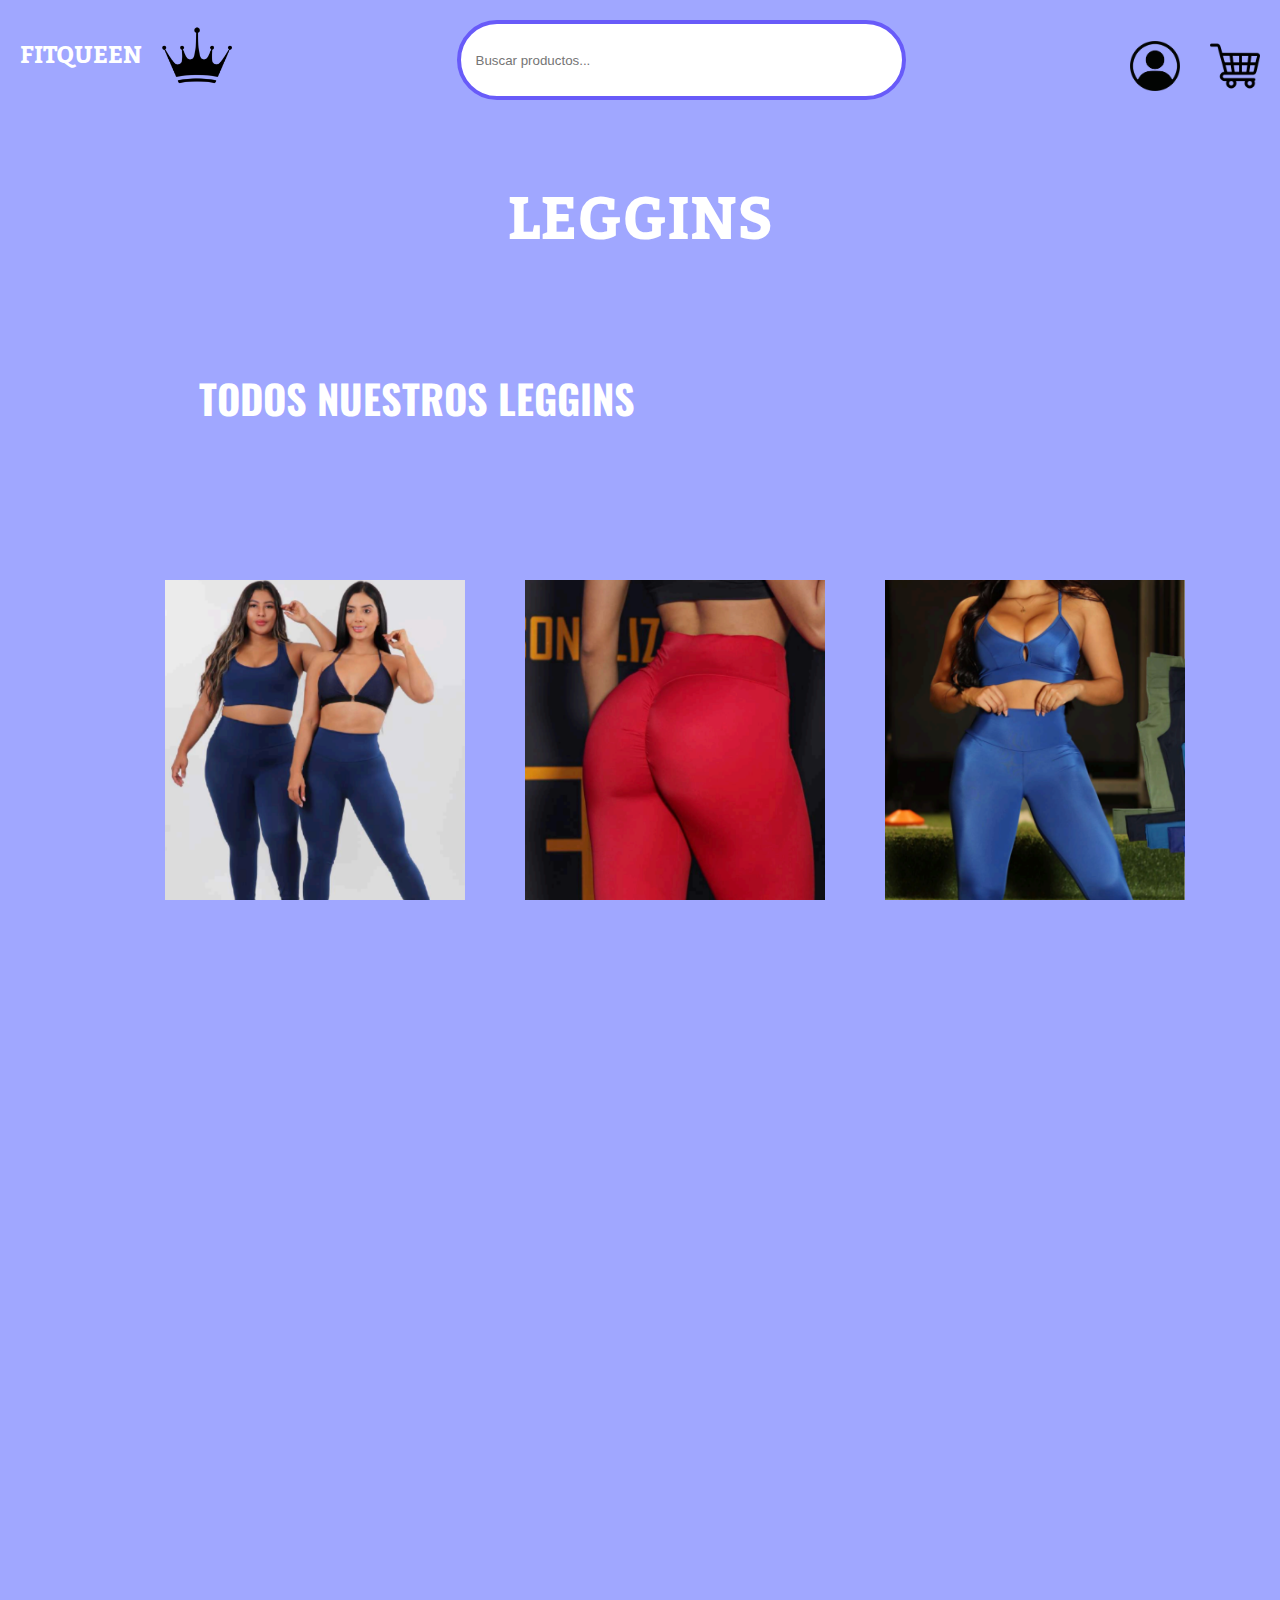
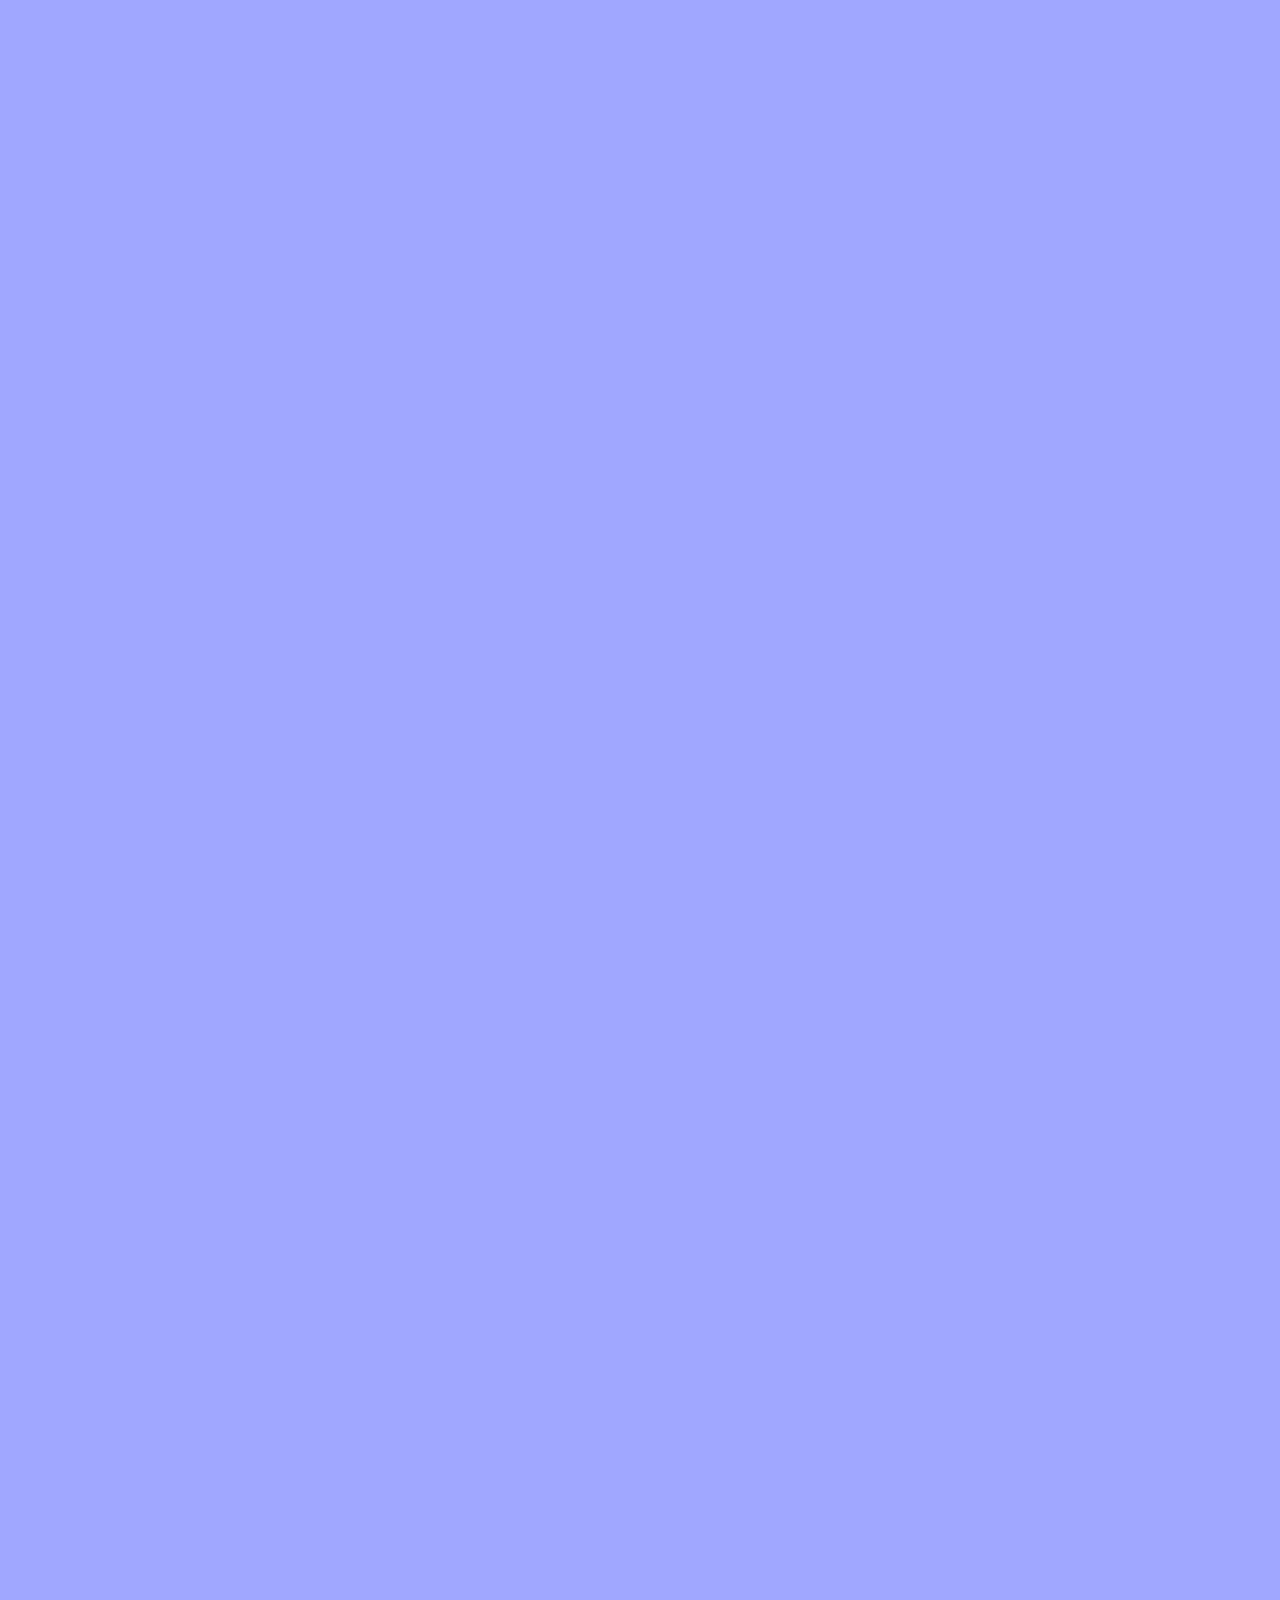
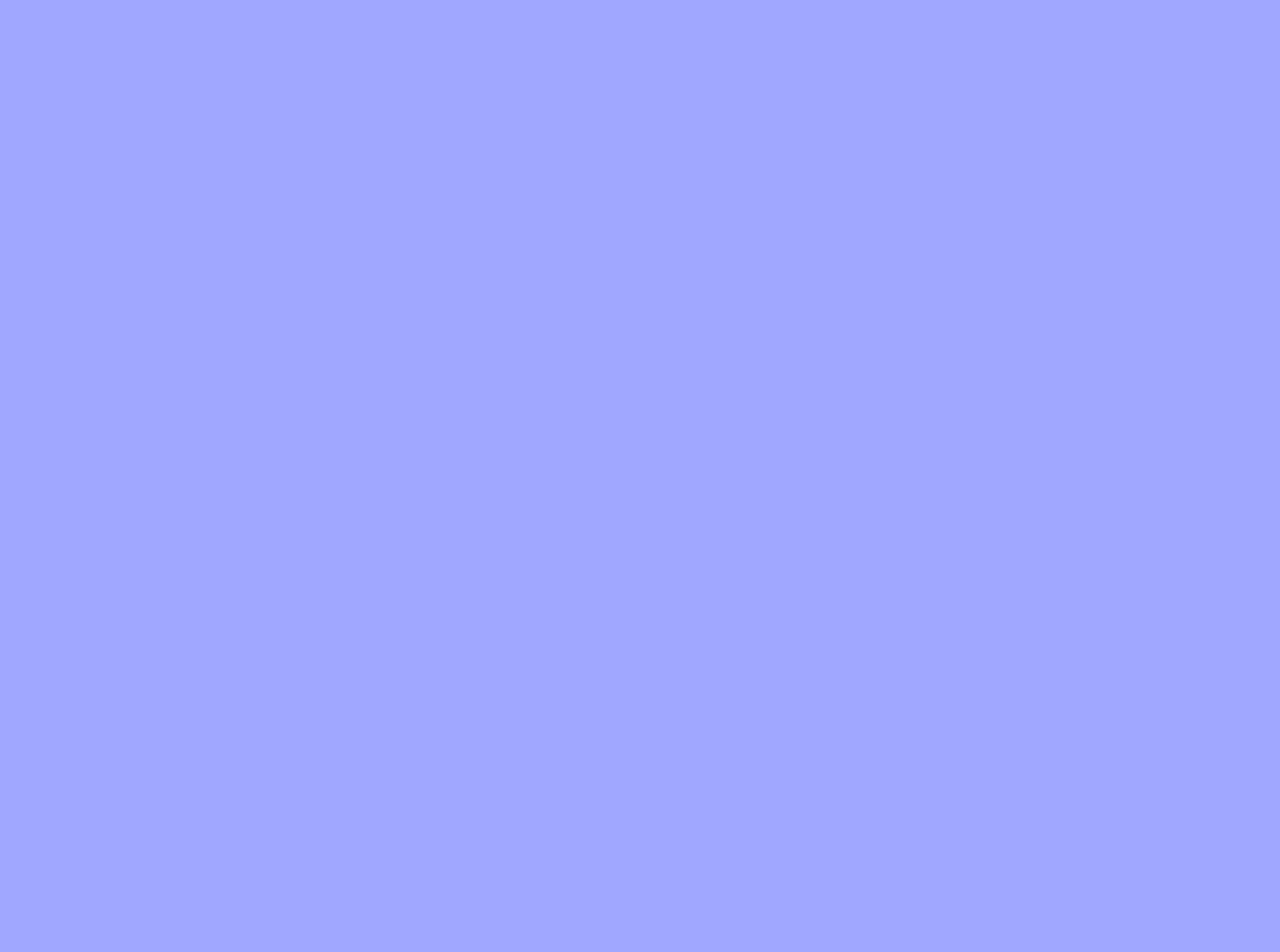
<file: pages/PaginaCatalogoLeggins.html>
<!DOCTYPE html>
<html lang="es">
<head>
    <meta charset="UTF-8">
    <meta name="viewport" content="width=device-width, initial-scale=1.0">
    <link rel="stylesheet" href="../styles/PaginaCatalogoLeggins.css">
    <link rel="shortcut icon" href="../assets/logo.png" type="image/x-icon">
    <title>CATALOGO LEGGINS</title>
</head>

<body>
    <!-- inicio header -->
    <header>
        <div class="logo">
            <img src="/assets/logo.png" alt="Logo" class="logo-img">
            <span class="logo-text">FITQUEEN</span>
        </div>
        <form class="search-form">
            <input type="text" placeholder="Buscar productos..." class="search-input">
        </form>
        <div class="user-cart">
            <img src="/assets/profile_icon.png" alt="Perfil" class="icon">
            <img src="/assets/shop_icon.png" alt="Carrito" class="icon">
        </div>
    </header>

    <!-- fin header -->


<!-- inicio main -->
 <main>
    <h1>LEGGINS</h1>
    <br>

    <!-- inicio seccion de todos los leggins -->
    <h2 > TODOS NUESTROS LEGGINS</h2>
    <br>


    <section class="cajaprincipalleggins">

<section id="legginuno" class="imagencontenedora"> 
    <img src="../assets/LEGGINS/lycra nylon power.png" alt="lycra nylon power">
    <p>LYCRA NYLON POWER <br> <br> <br>
        Tela elástica, suave y fresca <br></p>
        <h4>$39.900</h4>
<button>comprar</button>
</section>

<section id="leggindos" class="imagencontenedora"> 
    <img src="../assets/LEGGINS/lycra push up nylon power.png" alt="lycra push up nylon power">
    <p>LYCRA PUSH UP NYLON POWER <br> <br>
        Tela elástica, suave y fresca <br></p>
        <h4>$42.000</h4>
<button>comprar</button>
</section>

<section id="leggintres"  class="imagencontenedora"> 
    <img src="../assets/LEGGINS/lycra unicolor pacific.png" alt="lycra unicolor pasific">
    <p>LYCRA UNICOLOR PASIFIC <br> <br><br>
        Lycra en tela poliéster ligera  <br></p>
        <h4>$29.900</h4>
<button>comprar</button>
</section>

<section id="leggincuatro" class="imagencontenedora">  
    <img src="../assets/LEGGINS/lycra nylon power con faja talla unica.png" alt="lycra nylon power con faja talla unica">
    <p>LYCRA NYLON POWER CON FAJA <br> <br>
        Acentúa la figura,
        controla el abdomen. <br> <br>
    TALLA UNICA <br></p>
        <h4>$45.000</h4>
<button>comprar</button>
</section>

<section id="leggincinco" class="imagencontenedora"> 
    <img src="../assets/LEGGINS/lycra nylon power con faja talla plus.png" alt="lycra nylon power con faja talla plus">
    <p>LYCRA NYLON POWER CON FAJA <br> <br>
    Acentúa la figura, controla el <abdomen class="br"></abdomen> <br>  <br>
     <br> TALLA PLUS <br> </p>
        <h4>$45.000</h4>
<button>comprar</button>
</section>

<section id="legginseis" class="imagencontenedora"> 
    <img src="../assets/LEGGINS/leggin metalizado negro.png" alt="leggin metalizado negro">
    <p>LEGGINS METALIZADO SENCILLO NEGRO <br> <br>
        Tela de compresión, cero imperfecciones. <br> <br> <br></p>
        <h4>$55.000</h4>
<button>comprar</button>
</section>

<section id="legginsiete" class="imagencontenedora"> 
    <img src="../assets/LEGGINS/leggins sin costura intima.png" alt="leggin sin costura intima">
    <p>LEGGINS SIN COSTURA INTIMA <br> <br>
        Tela supplex original, tacto suave, moldea la figura
        y realce de glúteos. Gramaje alto.</p>
        <h4>$79.900</h4>
<button>comprar</button>
</section>

<section id="legginocho" class="imagencontenedora">  
    <img src="../assets/LEGGINS/leggins pretina alta.png" alt="leggin pretina alta">
    <p>LEGGINS PRETINA ALTA <br> <br>
        Tela supplex original, tacto suave, moldea la figura
        y realce de glúteos. Gramaje alto. <br> <br></p>
        <h4>$70.900</h4>
<button>comprar</button>
</section>

<section id="legginnueve" class="imagencontenedora"> 
    <img src="../assets/LEGGINS/legean levanta cola.png" alt="legJean levantacola">
    <p>LegJEAN LEVANTA COLA <br> <br>
        Cero celulitis, colores perduran en el tiempo,
        realce de cola, tela de compresión. <br> <br> <br></p>
        <h4>$55.000</h4>
<button>comprar</button>
</section>

<section id="leggindiez" class="imagencontenedora"> 
    <img src="../assets/LEGGINS/leggin sublimado.png" alt="leggin sublimado">
    <p>LEGGINS SUBLIMADOS <br> <br>  <br>
        Cero celulitis, colores
        perduran en el tiempo,
        realce de cola, tela de
        compresión. <br> <br> </p>
        <h4>$49.900</h4>
<button>comprar</button>
</section>

<section id="legginonce" class="imagencontenedora"> 
    <img src="../assets/LEGGINS/leggins spandex con mallas.png" alt="">
    <p>LEGGINS SPANDEX CON MALLAS <br> 
        Cero transparencia <br>
        Alta compresión <br>
        Realce de cola. <br>
        Secado rapido. <br>
        Moldea la figura.</p>
        <h4>$55.000</h4>
<button>comprar</button>
</section>
</section>
<!-- fin de la seccion de los leggins -->
</main>
<!-- fin main -->

<!-- inicio footer -->
<footer></footer>
    <section class="contactos">
        <div class="contacto">
            <h4>CONOCENOS</h4>
            <p>Quienes somos?</p>
        </div>
        <div class="contacto">
            <h4>CLIENTES</h4>
            <p>Registrarse</p>
        </div>
        <div class="contacto">
            <h4>CONTACTO</h4>
            <p>Formulario de contacto</p>
        </div>
        <div class="redes_sociales">
            <div class="iconos">
                <img src="/assets/facebook.png" alt="fb">
                <img src="/assets/twitterx.png" alt="twit">
                <img src="/assets/youtube-squared.png" alt="yt">
                <img src="/assets/linkedin.png" alt="in">
                <img src="/assets/instagram-new.png" alt="ig">
            </div>
            <img src="/assets/logo.png" alt="logo" class="logo">
            <span class="texto">FITQUEEN</span>
        </div>
    </section>

</footer>
<!-- fin footer -->
</body>
</html>
</file>
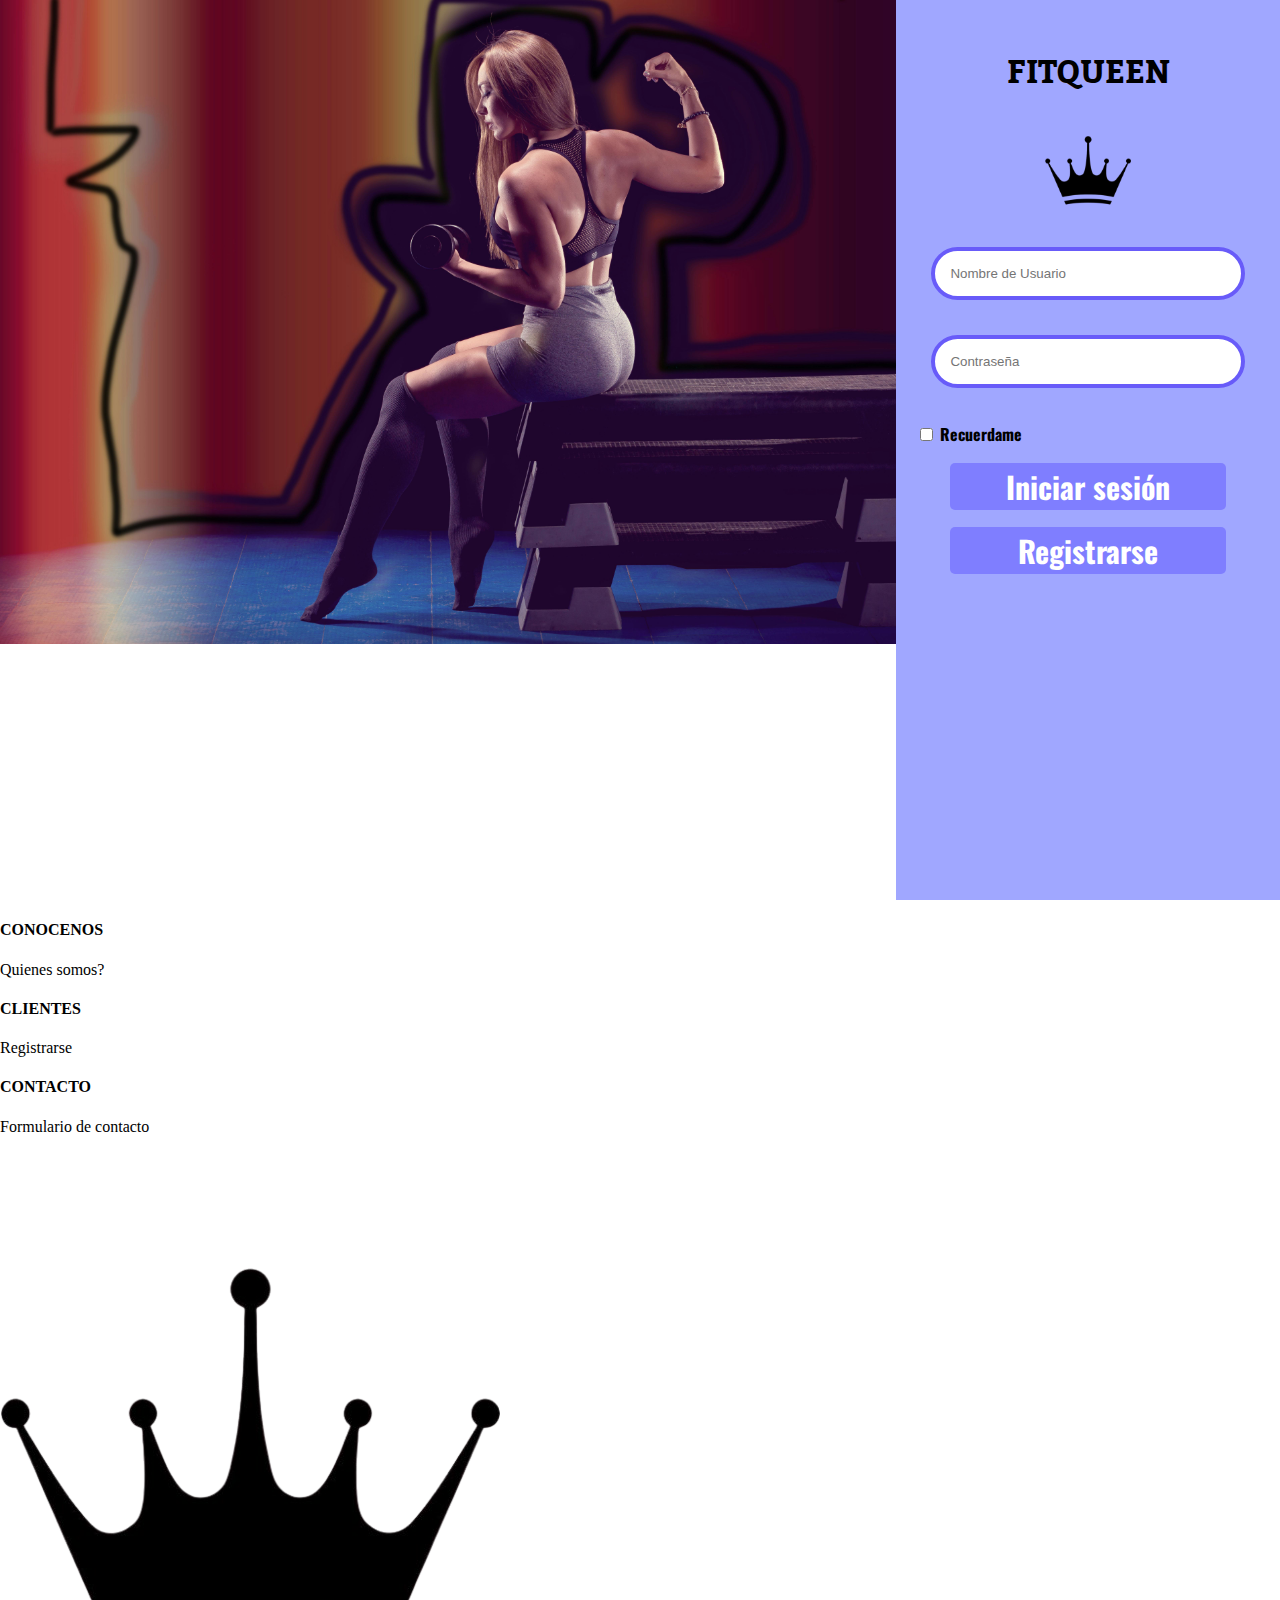
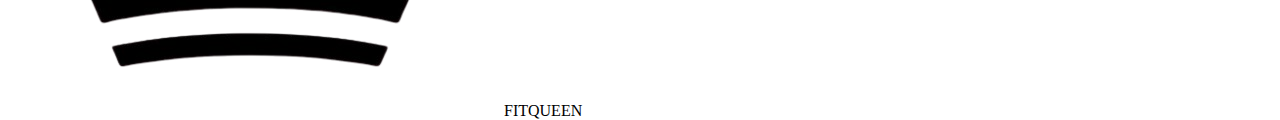
<file: pages/registro.html>
<!DOCTYPE html>
<html lang="es">
<head>
    <meta charset="UTF-8">
    <meta name="viewport" content="width=device-width, initial-scale=1.0">
    <title>Iniciar Sesión</title>
    <link rel="stylesheet" href="/styles/registro.css">
    <link rel="shortcut icon" href="../assets/logo.png" type="image/x-icon">
</head>
<body>
    <!-- inicio main -->
    <main>
    <section class="login">
        <div class="login-container">
            <h1>FITQUEEN</h1>
            <img src="/assets/logo.png" alt="logo">
            <input type="text" placeholder="Nombre de Usuario">
            <input type="text" placeholder="Contraseña">
            <input type="checkbox" id="remember">
            <label for="remember">Recuerdame</label>
            <button>Iniciar sesión</button>
            <button>Registrarse</button>
        </div>
    </section>
    <img src="/assets/pose arnold.jpg" alt="Imagen exterior" class="background-image">
</main>
<!-- fin main -->

    <!-- inicio footer -->
    <footer>
        <section class="contactos">
            <div class="contacto">
                <h4>CONOCENOS</h4>
                <p>Quienes somos?</p>
            </div>
            <div class="contacto">
                <h4>CLIENTES</h4>
                <p>Registrarse</p>
            </div>
            <div class="contacto">
                <h4>CONTACTO</h4>
                <p>Formulario de contacto</p>
            </div>
            <div class="redes_sociales">
                <div class="iconos">
                    <img src="/assets/facebook.png" alt="fb">
                    <img src="/assets/twitterx.png" alt="twit">
                    <img src="/assets/youtube-squared.png" alt="yt">
                    <img src="/assets/linkedin.png" alt="in">
                    <img src="/assets/instagram-new.png" alt="ig">
                </div>
                <img src="/assets/logo.png" alt="logo" class="logo">
                <span class="texto">FITQUEEN</span>
            </div>
        </section>

    </footer>
    <!-- fin footer -->
</body>
</html>
</file>
<file: styles/index.css>
* {
    box-sizing: border-box; /* Facilita el cálculo de ancho y alto */
}

/* Tipografías */
@font-face {
    font-family: Titulos;
    src: url("/assets/Kadwa-Bold.ttf");
}

@font-face {
    font-family: Subtitulo;
    src: url("/assets/Oswald-Bold.ttf");
}

@font-face {
    font-family: Parrafo;
    src: url("/assets/Barlow-Regular.ttf");
}

body, html {
    margin: 0;
    padding: 0;
    background-color: #a0a7ff; /* Color de fondo de la página */
    color: white; /* Color del texto */
    font-family: Arial, sans-serif; /* Fuente del texto */
    width: 100%;
    height: 100%;
    overflow-x: hidden; /* Oculta el desbordamiento horizontal, si es necesario */
}

body, h1, h2, h3, p, ul, li {
    margin: 0;
    padding: 0;
}

/* INICIO DEL HEADER */
nav {
    position: static;
    display: flex;
    padding: 20px;
    top: 0;
}

.logo {
    display: flex;
    align-items: flex-start;
    flex-direction: row-reverse;
    gap: 20px;
}

.logo-img {
    height: 70px; /* Ajusta la altura del logo */
}
  
.logo-text {
    font-size: 24px;
    font-weight: bold;
    font-family: Titulos;
    margin-top: 5%;
}

.search-form {
    flex-grow: 1;
    display: flex;
    justify-content: center;
}
  
.search-input {
    width: 50%;
    padding: 15px;
    border: 4px solid #685BF9;
    border-radius: 180px;
}
  
.user-cart {
    display: flex;
    align-items: flex-end;
    gap: 30px;
}

.icon {
    width: 50px;
    height: 50px;
    cursor: pointer;
    margin-bottom: 7%;
}

/* BANNER */
.banner {
    position: relative;
    width: 100%;
    overflow: hidden;
}

.banner_img {
    width: 100%;
    height: auto;
}

.banner_text {
    position: absolute;
    font-family: Parrafo;
    font-size: 100px;
    top: 50%;
    left: 30%;
    transform: translate(-50%, -50%);
    color: white;
    text-shadow: 1px 1px 2px black;
}

/* SUBTITULO NUESTROS PRODUCTOS */
.nuestros_productos {
    display: flex;
    width: 100%;
    font-size: 50px;
    font-family: Subtitulo;
    background-color: #7f7eff;
    padding: 40px;
    justify-content: center;
    top: -4px;
}

/* CATALOGOS DE ROPA */
.seccion_catalogos {
    display: flex;
    justify-content: space-between;
    gap: 20px;
    padding: 20px;
}

.catalogo {
    flex: 1;
    max-width: calc(33.33% - 20px);
    position: relative;
}

.catalogo img {
    width: 100%;
    height: auto;
}

.catalogo h3 {
    font-family: Titulos;
    font-size: 40px;
    position: absolute;
    top: 50%;
    left: 50%;
    transform: translate(-50%, -50%);
    color: white;
    text-align: center;
    padding: 0px 15px;
    border-radius: 5px;
    background-color: rgb(0, 0, 0,0.5);
}

.btn_conocer {
    position: absolute;
    bottom: 60px;
    left: 50%;
    transform: translateX(-50%);
    padding: 10px 20px;
    background-color: #7f7eff;
    color: white;
    border: none;
    border-radius: 5px;
    cursor: pointer;
    font-size: 30px;
    font-family: Subtitulo;
}

.btn_conocer:hover {
    background-color: #685BF9;
}

/* FOOTER */
footer {
    padding: 20px;
}

.garantias {
    display: flex;
    justify-content: space-between;
    flex-wrap: wrap;
}

.garantia {
    flex: 1 1 18%;
    text-align: center;
    margin: 10px;
    font-family: Parrafo;
    font-weight: bold;
    font-size: 20px;
}

.garantia img {
    max-width: 100%;
    height: auto;
}

.linea_separadora {
    height: 5px;
    background-color: #685BF9;
    margin: 2%;
}

.contactos {
    display: flex;
    justify-content: space-between;
}

.contacto {
    flex: 1 1 18%;
    text-align: center;
    margin: 10px;
    font-family: Parrafo;
    font-weight: bold;
    font-size: 20px;
}

.redes_sociales {
    display: flex;
    flex-direction: column;
    align-items: center;
}

.iconos {
    display: flex;
    justify-content: center;
    margin-bottom: 10px;
}

.iconos img {
    margin: 0 5px;
    height: 40px;
}

.logo {
    margin-bottom: 10px;
    height: 70px;
}

.texto {
    text-align: center;
    font-family: Titulos;
    font-weight: bold;
}

/* Media Queries */
/* Para iPhone 12 (390px de ancho) */
@media only screen and (max-width: 390px) {
    .banner_text {
        font-size: 50px;
        left: 20%;
    }

    .search-input {
        width: 80%;
    }

    .seccion_catalogos {
        flex-direction: column;
        align-items: center;
    }

    .catalogo {
        max-width: 100%;
        margin-bottom: 20px;
    }

    .nuestros_productos {
        font-size: 30px;
    }

    .btn_conocer {
        font-size: 20px;
    }
}

/* Para iPad Pro (1024px de ancho) */
@media only screen and (max-width: 1024px) {
    .banner_text {
        font-size: 80px;
        left: 40%;
    }

    .search-input {
        width: 70%;
    }

    .nuestros_productos {
        font-size: 40px;
    }

    .catalogo {
        max-width: 45%;
    }

    .btn_conocer {
        font-size: 25px;
    }
}
</file>
<file: styles/aboutUs.css>
* {
    box-sizing: border-box; /* Facilita el cálculo de ancho y alto */
}

/* Tipografías */
@font-face {
    font-family: Titulos;
    src: url("/assets/Kadwa-Bold.ttf");
}

@font-face {
    font-family: Subtitulo;
    src: url("/assets/Oswald-Bold.ttf");
}

@font-face {
    font-family: Parrafo;
    src: url("/assets/Barlow-Regular.ttf");
}

h1 {
    font-family: Titulos;
    text-align: center;
    background-color: #685BF9;
}

h2 {
    font-family: Subtitulo;
    width: 80%;
    margin-left: 10%;
}

body, html {
    margin: 0;
    padding: 0;
    width: 100%;
    background-color: #a0a7ff; /* Color de fondo de la página */
    color: white; /* Color del texto */
    font-family: Arial, sans-serif; /* Fuente del texto */
    height: 100%;
    overflow-x: hidden; /* Oculta el desbordamiento horizontal, si es necesario */
}

/* FOOTER */
footer {
    padding: 20px;
}

.garantias {
    display: flex;
    justify-content: space-between; /* Espacio entre los elementos */
    flex-wrap: wrap; /* Permite que los elementos se ajusten en varias filas si es necesario */
}

.garantia {
    flex: 1 1 18%; /* Ajusta el tamaño de cada div */
    text-align: center; /* Centra el texto */
    margin: 10px; /* Espacio entre los elementos */
    font-family: Parrafo;
    font-weight: bold;
    font-size: 20px;
}

.garantia img {
    max-width: 100%; /* Asegura que la imagen no exceda el ancho del div */
    height: auto; /* Mantiene la proporción de la imagen */
}

.linea_separadora {
    height: 5px; /* Grosor de la línea */
    background-color: #685BF9; /* Cambia el color según tu diseño */
    margin: 2%; /* Margen en los lados para alejar la línea de los bordes */
}

.contactos {
    display: flex;
    justify-content: space-between; /* Espacio entre los elementos */
}

.contacto {
    flex: 1 1 18%; /* Ajusta el tamaño de cada div */
    text-align: center; /* Centra el texto */
    margin: 10px; /* Espacio entre los elementos */
    font-family: Parrafo;
    font-weight: bold;
    font-size: 20px;
}

.redes_sociales {
    display: flex;
    flex-direction: column;
    align-items: center; /* Centra horizontalmente los elementos */
}

.iconos {
    display: flex;
    justify-content: center; /* Centra los iconos horizontalmente */
    margin-bottom: 10px; /* Espacio entre los iconos y el logo */
}

.iconos img {
    margin: 0 5px; /* Espacio entre los iconos */
    height: 40px;
}

.logo {
    margin-bottom: 10px; /* Espacio entre el logo y el texto */
    height: 70px;
}

.texto {
    text-align: center; /* Centra el texto */
    font-family: Titulos;
    font-weight: bold;
}

/* INICIO DEL HEADER */
header {
    position: static;
    display: flex;
    padding: 20px;
    top: 0;
}

.logo {
    display: flex;
    align-items: flex-start; /* Centra verticalmente el logo y el texto */
    flex-direction: row-reverse;
    gap: 20px;
}

.logo-img {
    height: 70px; /* Ajusta la altura del logo */
}

.logo-text {
    font-size: 24px; /* Tamaño de fuente del texto */
    font-weight: bold; /* Peso de la fuente */
    font-family: Titulos;
    margin-top: 5%;
}

.search-form {
    flex-grow: 1; /* Permite que el formulario ocupe espacio */
    display: flex; /* Usa flexbox para el input */
    justify-content: center; /* Centra el input en el espacio */
}

.search-input {
    width: 50%;
    padding: 15px; /* Espaciado interno */
    border: 4px solid #685BF9; /* Borde */
    border-radius: 180px; /* Bordes redondeados */
}

.user-cart {
    display: flex; /* Usa flexbox para alinear iconos */
    align-items: flex-end; /* Centra verticalmente los iconos */
    gap: 30px;
}

.icon {
    width: 50px; /* Ancho de los iconos */
    height: 50px; /* Alto de los iconos */
    cursor: pointer; /* Cambia el cursor al pasar por encima */
    margin-bottom: 7%;
}

.linea_separadora {
    color: #685BF9;
}
</file>
<file: styles/PaginaCatalogoBlusas.css>
* {
    box-sizing: border-box; /* Facilita el cálculo de ancho y alto */
}

/* Tipografías */
@font-face {
    font-family: Titulos;
    src: url("/assets/Kadwa-Bold.ttf")
}

@font-face {
    font-family: Subtitulo;
    src: url("/assets/Oswald-Bold.ttf");
}

@font-face {
    font-family: Parrafo;
    src: url("/assets/Barlow-Regular.ttf");
}

/* INICIO DEL HEADER */

header {
    position: static;
    display: flex;
    padding: 20px;
    top: 0;
}

.logo {
    display: flex;
    align-items: flex-start; /* Centra verticalmente el logo y el texto */
    flex-direction: row-reverse;
    gap: 20px;
}

.logo-img {
    height: 70px; /* Ajusta la altura del logo */
}
  
.logo-text {
    font-size: 24px; /* Tamaño de fuente del texto */
    font-weight: bold; /* Peso de la fuente */
    font-family: Titulos;
    margin-top: 5%;
}

.search-form {
    flex-grow: 1; /* Permite que el formulario ocupe espacio */
    display: flex; /* Usa flexbox para el input */
    justify-content: center; /* Centra el input en el espacio */
}
  
.search-input {
    width: 50%;
    padding: 15px; /* Espaciado interno */
    border: 4px solid #685BF9; /* Borde */
    border-radius: 180px; /* Bordes redondeados */
}
  
.user-cart {
    display: flex; /* Usa flexbox para alinear iconos */
    align-items: flex-end; /* Centra verticalmente los iconos */
    gap: 30px;
}

.icon {
    width: 50px; /* Ancho de los iconos */
    height: 50px; /* Alto de los iconos */
    cursor: pointer; /* Cambia el cursor al pasar por encima */
    margin-bottom: 7%;
}

/* FIN DEL HEADER */

body, html {
    margin: 0;
    padding: 0;
    background-color: #a0a7ff; /* Color de fondo de la página */
    color: white; /* Color del texto */
    font-family: Arial, sans-serif; /* Fuente del texto */
    width: 100%;
    height: 100%;
    overflow-x: hidden; /* Oculta el desbordamiento horizontal, si es necesario */
}

main {
    margin: 0 150px;
}

p {
    font-size: 25px;
    color: rgb(255, 255, 255);
    text-align: center;
}

button {
    padding: 15px;
    background-color: azure;
    width: 300px;
    border-radius: 25px;
    border-color: #685bf9;
    margin-left: 30px;
    border-width: 5px;
    font-size: 15px;
}

h1 {
    font-family: Titulos;
    height: 100px;
    text-align: center;
    font-size: 60px;
}

h2 {
    height: 100px;
    font-size: 40px;
    font-family: Subtitulo;
    width: 90%;
    margin: auto;
    margin-top: 50px;
    margin-bottom: 50px;
}

h4 {
    font-size: 30px;
}

.contenedorimagenes {
    display: flex;
    flex-direction: column;
    align-items: center;
    justify-content: center;
}

.contenedorimagenes img {
    width: 100%;
    max-width: 300px; /* Mantiene el tamaño máximo de las imágenes */
    height: auto; /* Mantiene la proporción de la imagen */
    object-fit: cover; /* Cubre el área del contenedor sin distorsionar */
}

#cajaprincipalyael {
    display: flex;
    flex-direction: row;
    justify-content: center;
    width: 90%;
    margin: auto;
}

.cajaprincipalsublimados {
    display: flex;
    flex-direction: row;
    width: 90%;
    margin: 30px;
    gap: 20px;
}

.cajaprincipalsublimadosderecha {
    display: flex;
    flex-direction: row;
    width: 90%;
    margin: 30px;
    gap: 20px;
}

.cajaprincipalotrosdiseños {
    display: flex;
    flex-direction: row;
    width: 90%;
    margin: 30px;
    gap: 20px;
}

/* inicio footer */
/* FOOTER */
footer {
    padding: 20px;
}

.garantias {
    display: flex;
    justify-content: space-between; /* Espacio entre los elementos */
    flex-wrap: wrap; /* Permite que los elementos se ajusten en varias filas si es necesario */
}

.garantia {
    flex: 1 1 18%; /* Ajusta el tamaño de cada div */
    text-align: center; /* Centra el texto */
    margin: 10px; /* Espacio entre los elementos */
    font-family: Parrafo;
    font-weight: bold;
    font-size: 20px;
}

.garantia img {
    max-width: 100%; /* Asegura que la imagen no exceda el ancho del div */
    height: auto; /* Mantiene la proporción de la imagen */
}

.linea_separadora {
    height: 5px; /* Grosor de la línea */
    background-color: #685BF9; /* Cambia el color según tu diseño */
    margin: 2%; /* Margen en los lados para alejar la línea de los bordes */
}

.contactos {
    display: flex;
    justify-content: space-between; /* Espacio entre los elementos */
}

.contacto {
    flex: 1 1 18%; /* Ajusta el tamaño de cada div */
    text-align: center; /* Centra el texto */
    margin: 10px; /* Espacio entre los elementos */
    font-family: Parrafo;
    font-weight: bold;
    font-size: 20px;
}

.redes_sociales {
    display: flex;
    flex-direction: column;
    align-items: center; /* Centra horizontalmente los elementos */
}

.iconos {
    display: flex;
    justify-content: center; /* Centra los iconos horizontalmente */
    margin-bottom: 10px; /* Espacio entre los iconos y el logo */
}

.iconos img {
    margin: 0 5px; /* Espacio entre los iconos */
    height: 40px;
}

.logo {
    margin-bottom: 10px; /* Espacio entre el logo y el texto */
    height: 70px;
}

.texto {
    text-align: center; /* Centra el texto */
    font-family: Titulos;
    font-weight: bold;
}

/* Media Query para iPhone 12 */
@media only screen and (max-width: 390px) {
    body {
        font-size: 16px; /* Ajusta el tamaño de la fuente */
    }
    main {
        margin: 0 10px; /* Reduce el margen para pantallas pequeñas */
    }
    h1 {
        font-size: 28px; /* Ajusta el tamaño del encabezado */
    }
    h2 {
        font-size: 24px; /* Ajusta el tamaño del subtítulo */
    }
    .contenedorimagenes {
        display: grid; /* Cambia a grid para mejor organización */
        grid-template-columns: repeat(2, 1fr); /* 2 columnas */
        gap: 10px; /* Espacio entre imágenes */
        width: 100%; /* Asegura que el contenedor ocupe el ancho completo */
    }
    .contenedorimagenes img {
        width: 100%; /* Asegura que las imágenes se ajusten al contenedor */
        max-width: none; /* Elimina el máximo ancho para que ocupe el espacio completo */
    }
}

/* Media Query para iPad Pro */
@media only screen and (min-width: 768px) and (max-width: 1024px) {
    body {
        font-size: 18px; /* Ajusta el tamaño de la fuente */
    }
    main {
        margin: 0 20px; /* Ajusta el margen para pantallas medianas */
    }
    h1 {
        font-size: 48px; /* Ajusta el tamaño del encabezado */
    }
    h2 {
        font-size: 36px; /* Ajusta el tamaño del subtítulo */
    }
    .contenedorimagenes {
        display: grid; /* Cambia a grid para mejor organización */
        grid-template-columns: repeat(3, 1fr); /* 3 columnas */
        gap: 15px; /* Espacio entre imágenes */
        width: 100%; /* Asegura que el contenedor ocupe el ancho completo */
    }
    .contenedorimagenes img {
        width: 100%; /* Asegura que las imágenes se ajusten al contenedor */
    }
}
</file>
<file: styles/PaginaCatalogoEnterizosYConjuntos.css>
* {
    box-sizing: border-box; /* Facilita el cálculo de ancho y alto */
}

/* Tipografías */
@font-face {
    font-family: Titulos;
    src: url("/assets/Kadwa-Bold.ttf")
}

@font-face {
    font-family: Subtitulo;
    src: url("/assets/Oswald-Bold.ttf");
}

@font-face {
    font-family: Parrafo;
    src: url("/assets/Barlow-Regular.ttf");
}

/* INICIO DEL HEADER */

header {
    position: static;
    display: flex;
    padding: 20px;
    top: 0;
}

.logo {
    display: flex;
    align-items: flex-start; /* Centra verticalmente el logo y el texto */
    flex-direction: row-reverse;
    gap: 20px;
}

.logo-img {
    height: 70px; /* Ajusta la altura del logo */
}
  
.logo-text {
    font-size: 24px; /* Tamaño de fuente del texto */
    font-weight: bold; /* Peso de la fuente */
    font-family: Titulos;
    margin-top: 5%;
}

.search-form {
    flex-grow: 1; /* Permite que el formulario ocupe espacio */
    display: flex; /* Usa flexbox para el input */
    justify-content: center; /* Centra el input en el espacio */
}
  
.search-input {
    width: 50%;
    padding: 15px; /* Espaciado interno */
    border: 4px solid #685BF9; /* Borde */
    border-radius: 180px; /* Bordes redondeados */
}
  
.user-cart {
    display: flex; /* Usa flexbox para alinear iconos */
    align-items: flex-end; /* Centra verticalmente los iconos */
    gap: 30px;
}

.icon {
    width: 50px; /* Ancho de los iconos */
    height: 50px; /* Alto de los iconos */
    cursor: pointer; /* Cambia el cursor al pasar por encima */
    margin-bottom: 7%;
}

/* FIN DEL HEADER */

body, html {
    margin: 0;
    padding: 0;
    background-color: #a0a7ff; /* Color de fondo de la página */
    color: white; /* Color del texto */
    font-family: Arial, sans-serif; /* Fuente del texto */
    width: 100%;
    overflow-x: hidden; /* Oculta el desbordamiento horizontal, si es necesario */
}

main {
    margin: 0 150px;
}

p {
    font-size: 25px;
    color: rgb(255, 255, 255);
    text-align: center;
}

button {
    padding: 15px;
    background-color: azure;
    width: 300px;
    border-radius: 25px;
    border-color: #685bf9;
    margin-left: 30px;
    border-width: 5px;
    font-size: 15px;
}

h1 {
    font-family: Titulos;
    height: 100px;
    text-align: center;
    font-size: 60px;
}

h2 {
    height: 100px;
    font-size: 40px;
    font-family: Subtitulo;
    width: 90%;
    margin: auto;
    margin-top: 50px;
    margin-bottom: 50px;
}

h4 {
    font-size: 30px;
}

.contenedorimagenes {
    display: flex;
    flex-direction: column;
    align-items: center;
    justify-content: center;
}

.contenedorimagenes img {
    width: 300px;
    height: 400px;
    object-fit: cover;
}

.cajaprincipalsublimadoytexturizado {
    display: flex;
    width: 90%;
    margin: auto;
    gap: 20px;
}

#enterizouno,
#enterizodos,
#enterizotres {
    width: 33%;
    text-align: center;
}

.cajaprincipalvestidos {
    display: flex;
    width: 90%;
    margin: auto;
    gap: 20px;
}

#vestidouno,
#vestidodos,
#vestidotres {
    width: 33%;
    text-align: center;
}

.cajaprincipalenterizoslulu {
    display: flex;
    width: 90%;
    margin: auto;
    gap: 20px; /* Se ajusta el gap para una mejor distribución */
}

#enterizoluluuno,
#emterizoluludos,
#enterizolulutres {
    width: 33%;
    text-align: center;
}

.cajaprincipalconjuntolulupushup {
    display: flex;
    width: 90%;
    margin: auto;
    gap: 20px;
}

#lulupushupuno,
#lulupushupdos {
    width: 50%;
    text-align: center;
}

.cajaprincipalcorazon {
    display: flex;
    width: 90%;
    margin: auto;
    gap: 50px;
}

#enterizocorazon,
#conjuntocorazon {
    width: 100%;
    text-align: center;
    margin: auto;
}

.cajaprincipalconjuntosdosytrespiezas {
    display: grid;
    grid-template-columns: repeat(3, 1fr);
    grid-template-rows: repeat(4, 1fr);
    gap: 30px;
    width: 90%;
    margin: auto;
}

/* footer */
/* FOOTER */
footer {
    padding: 20px;
}

.garantias {
    display: flex;
    justify-content: space-between; /* Espacio entre los elementos */
    flex-wrap: wrap; /* Permite que los elementos se ajusten en varias filas si es necesario */
}

.garantia {
    flex: 1 1 18%; /* Ajusta el tamaño de cada div */
    text-align: center; /* Centra el texto */
    margin: 10px; /* Espacio entre los elementos */
    font-family: Parrafo;
    font-weight: bold;
    font-size: 20px;
}

.garantia img {
    max-width: 100%; /* Asegura que la imagen no exceda el ancho del div */
    height: auto; /* Mantiene la proporción de la imagen */
}

.linea_separadora {
    height: 5px; /* Grosor de la línea */
    background-color: #685BF9; /* Cambia el color según tu diseño */
    margin: 2%; /* Margen en los lados para alejar la línea de los bordes */
}

.contactos {
    display: flex;
    justify-content: space-between; /* Espacio entre los elementos */
}

.contacto {
    flex: 1 1 18%; /* Ajusta el tamaño de cada div */
    text-align: center; /* Centra el texto */
    margin: 10px; /* Espacio entre los elementos */
    font-family: Parrafo;
    font-weight: bold;
    font-size: 20px;
}

.redes_sociales {
    display: flex;
    flex-direction: column;
    align-items: center; /* Centra horizontalmente los elementos */
}

.iconos {
    display: flex;
    justify-content: center; /* Centra los iconos horizontalmente */
    margin-bottom: 10px; /* Espacio entre los iconos y el logo */
}

.iconos img {
    margin: 0 5px; /* Espacio entre los iconos */
    height: 40px;
}

.logo {
    margin-bottom: 10px; /* Espacio entre el logo y el texto */
    height: 70px;
}

.texto {
    text-align: center; /* Centra el texto */
    font-family: Titulos;
    font-weight: bold;
}

/* Media Queries */

/* Estilos para iPhone 12 */
@media (max-width: 375px) {
    main {
        margin: 0 20px; /* Reduce el margen en pantallas pequeñas */
    }

    .search-input {
        width: 80%; /* Ajusta el tamaño de la barra de búsqueda */
    }

    h1 {
        font-size: 40px; /* Ajusta el tamaño del encabezado */
    }

    h2 {
        font-size: 30px; /* Ajusta el tamaño de los subtítulos */
    }

    .contenedorimagenes img {
        width: 200px; /* Ajusta el tamaño de las imágenes */
        height: 300px;
    }

    .cajaprincipalconjuntosdosytrespiezas {
        grid-template-columns: repeat(2, 1fr); /* Cambia a dos columnas */
    }

    .cajaprincipalcorazon {
        flex-direction: column; /* Cambia a columna para mejor visualización */
    }

    .cajaprincipalvestidos,
    .cajaprincipalenterizoslulu,
    .cajaprincipalconjuntolulupushup {
        flex-direction: column; /* Cambia a columna */
        gap: 10px; /* Ajusta el gap para mejor visualización */
    }

    button {
        width: 100%; /* Botón a ancho completo */
    }
}

/* Estilos para iPad Pro */
@media (max-width: 1024px) {
    .search-input {
        width: 60%; /* Ajusta el tamaño de la barra de búsqueda */
    }

    h1 {
        font-size: 50px; /* Ajusta el tamaño del encabezado */
    }

    h2 {
        font-size: 35px; /* Ajusta el tamaño de los subtítulos */
    }

    .contenedorimagenes img {
        width: 250px; /* Ajusta el tamaño de las imágenes */
        height: 350px;
    }

    .cajaprincipalconjuntosdosytrespiezas {
        grid-template-columns: repeat(3, 1fr); /* Tres columnas para iPad */
    }

    .cajaprincipalcorazon {
        flex-direction: row; /* Mantiene el layout en fila */
    }

    .cajaprincipalvestidos,
    .cajaprincipalenterizoslulu,
    .cajaprincipalconjuntolulupushup {
        flex-direction: row; /* Mantiene el layout en fila */
        gap: 20px; /* Mantiene el gap entre elementos */
    }

    button {
        width: 80%; /* Ajusta el tamaño del botón */
    }
}
</file>
<file: styles/PaginaCatalogoLeggins.css>
* {
    box-sizing: border-box; /* Facilita el cálculo de ancho y alto */
}

/* tipografias */
@font-face {
    font-family: Titulos;
    src: url("/assets/Kadwa-Bold.ttf")
}

@font-face {
    font-family: Subtitulo;
    src: url("/assets/Oswald-Bold.ttf");
}

@font-face {
    font-family: Parrafo;
    src: url("/assets/Barlow-Regular.ttf");
}

body, html {
    margin: 0;
    padding: 0;
    background-color: #a0a7ff; /* Color de fondo de la página */
    color: white; /* Color del texto */
    font-family: Arial, sans-serif; /* Fuente del texto */
    width: 100%;
    height: 100%;
    overflow-x: hidden; /* Oculta el desbordamiento horizontal, si es necesario */
}

/* INICIO DEL HEADER */
header {
    position: static;
    display: flex;
    padding: 20px;
    top: 0;
}

.logo {
    display: flex;
    align-items: flex-start;            /* Centra verticalmente el logo y el texto */
    flex-direction: row-reverse;
    gap: 20px;
}

.logo-img {
    height: 70px;                  /* Ajusta la altura del logo */
}
  
.logo-text {
    font-size: 24px;               /* Tamaño de fuente del texto */
    font-weight: bold;             /* Peso de la fuente */
    font-family: Titulos;
    margin-top: 5%;
}

.search-form {
    flex-grow: 1;                  /* Permite que el formulario ocupe espacio */
    display: flex;                 /* Usa flexbox para el input */
    justify-content: center;       /* Centra el input en el espacio */
}
  
.search-input {
    width: 50%;
    padding: 15px;                 /* Espaciado interno */
    border: 4px solid #685BF9;        /* Borde */
    border-radius: 180px;           /* Bordes redondeados */
}
  
.user-cart {
    display: flex;                 /* Usa flexbox para alinear iconos */
    align-items: flex-end;           /* Centra verticalmente los iconos */
    gap: 30px;
}

.icon {
    width: 50px;                   /* Ancho de los iconos */
    height: 50px;                  /* Alto de los iconos */
    cursor: pointer;               /* Cambia el cursor al pasar por encima */
    margin-bottom: 7%;
}

/* FIN DEL HEADER */

main {
    margin: 0 150px;
}

p {
    font-size: 25px;
    color: rgb(255, 255, 255);
    text-align: center;
}

button {
    padding: 15px;
    background-color: azure;
    width: 300px;
    border-radius: 25px;
    border-color: #685bf9 ;
    margin-left: 30px;
    border-width: 5px;
    font-size: 15px;
}

h1 {
    font-family: Titulos;
    height: 100px;
    text-align: center;
    font-size: 60px;
}

h2 {
    height: 100px;
    font-size: 40px;
    font-family: Subtitulo;
    width: 90%;
    margin: auto;
    margin-top: 50px;
    margin-bottom: 50px;
}

h4 {
    font-size: 30px;
}

.imagencontenedora {
    display: flex;
    flex-direction: column;
    align-items: center;
    justify-content: center;
}

.imagencontenedora img {
    width: 300px;
    height: 400px;
    object-fit: cover;
}

.cajaprincipalleggins {
    gap: 30px;
    display: grid;
    grid-template-columns: repeat(3, 1fr);
    grid-template-rows: repeat(4, 1fr);
    width: 90%;
}

/* footer */
/* FOOTER */
footer {
    padding: 20px;
}

.garantias {
    display: flex;
    justify-content: space-between; /* Espacio entre los elementos */
    flex-wrap: wrap; /* Permite que los elementos se ajusten en varias filas si es necesario */
}

.garantia {
    flex: 1 1 18%; /* Ajusta el tamaño de cada div */
    text-align: center; /* Centra el texto */
    margin: 10px; /* Espacio entre los elementos */
    font-family: Parrafo;
    font-weight: bold;
    font-size: 20px;
}

.garantia img {
    max-width: 100%; /* Asegura que la imagen no exceda el ancho del div */
    height: auto; /* Mantiene la proporción de la imagen */
}

.linea_separadora {
    height: 5px; /* Grosor de la línea */
    background-color: #685BF9; /* Cambia el color según tu diseño */
    margin: 2%; /* Margen en los lados para alejar la línea de los bordes */
}

.contactos {
    display: flex;
    justify-content: space-between; /* Espacio entre los elementos */
}

.contacto {
    flex: 1 1 18%; /* Ajusta el tamaño de cada div */
    text-align: center; /* Centra el texto */
    margin: 10px; /* Espacio entre los elementos */
    font-family: Parrafo;
    font-weight: bold;
    font-size: 20px;
}

.redes_sociales {
    display: flex;
    flex-direction: column;
    align-items: center; /* Centra horizontalmente los elementos */
}

.iconos {
    display: flex;
    justify-content: center; /* Centra los iconos horizontalmente */
    margin-bottom: 10px; /* Espacio entre los iconos y el logo */
}

.iconos img {
    margin: 0 5px; /* Espacio entre los iconos */
    height: 40px;
}

.logo {
    margin-bottom: 10px; /* Espacio entre el logo y el texto */
    height: 70px;
}

.texto {
    text-align: center; /* Centra el texto */
    font-family: Titulos;
    font-weight: bold;
}

/* Media Queries */
@media (max-width: 768px) { /* iPad Pro y dispositivos más pequeños */
    main {
        margin: 0 20px; /* Reduce el margen para pantallas más pequeñas */
    }

    .cajaprincipalleggins {
        grid-template-columns: repeat(2, 1fr); /* Dos columnas en lugar de tres */
    }

    .logo-text {
        font-size: 20px; /* Tamaño de fuente del texto del logo más pequeño */
    }

    .search-input {
        width: 80%; /* Aumenta el ancho del input de búsqueda */
    }

    h1 {
        font-size: 40px; /* Reduce el tamaño de h1 */
    }

    h2 {
        font-size: 30px; /* Reduce el tamaño de h2 */
    }

    button {
        width: 100%; /* Botones ocupan el 100% del ancho */
    }
}

@media (max-width: 480px) { /* iPhone 12 y dispositivos más pequeños */
    .cajaprincipalleggins {
        grid-template-columns: 1fr; /* Una sola columna */
    }

    .logo {
        flex-direction: column; /* Logo y texto en columna */
        align-items: center; /* Centra el logo */
    }

    .user-cart {
        flex-direction: column; /* Apila los iconos del carrito */
        align-items: center; /* Centra los iconos */
    }

    .search-form {
        flex-direction: column; /* Apila el input de búsqueda */
        align-items: center; /* Centra el formulario */
    }

    .search-input {
        width: 100%; /* Aumenta el ancho del input de búsqueda */
        margin-bottom: 15px; /* Añade margen inferior */
    }

    h1 {
        font-size: 30px; /* Reduce el tamaño de h1 aún más */
    }

    h2 {
        font-size: 24px; /* Reduce el tamaño de h2 aún más */
    }

    .garantia {
        flex: 1 1 100%; /* Cada garantía ocupa el 100% del ancho */
    }

    .contacto {
        flex: 1 1 100%; /* Cada contacto ocupa el 100% del ancho */
    }

    button {
        margin-left: 0; /* Quita el margen izquierdo */
    }
}
</file>
<file: styles/registro.css>
body {
    margin: 0;
    padding: 0;
    overflow-y: hidden;
}

@font-face {
    font-family: Titulos;
    src: url("/assets/Kadwa-Bold.ttf")
}

@font-face {
    font-family: Subtitulo;
    src: url("/assets/Oswald-Bold.ttf");
}

.login {
    position: relative;
    width: 100%;
    height: 100vh;
    display: flex;
    justify-content: flex-end; /* Alinea el div a la derecha */
}

.login-container {
    background-color: #a0a7ff;
    width: 30%;
    padding: 20px;
    box-sizing: border-box;
    position: relative;
    z-index: 1; /* Asegura que el div esté por encima de otros elementos */
}

.login-container h1 {
    text-align: center;
    font-family: Titulos;
}

.login-container img {
    display: block;
    margin: 0 auto;
    width: 25%;
}

.login-container input[type="text"] {
    display: block;
    width: 80%;
    margin: 10% auto; /* Espaciado vertical de 10% */
    padding: 15px;                 /* Espaciado interno */
    border: 4px solid #685BF9;        /* Borde */
    border-radius: 180px;           /* Bordes redondeados */
}

.login-container input[type="checkbox"] {
    display: inline-block;
}

label{
    font-family: Subtitulo;
}

.login-container button {
    display: block;
    width: 80%;
    margin: 5% auto; /* Espaciado vertical de 5% */
    background-color: #7f7eff;
    color: white;
    border: none;
    border-radius: 5px;
    cursor: pointer;
    font-size: 30px;
    font-family: Subtitulo;
}

.background-image {
    position: absolute;
    top: 0;
    left: 0;
    width: 75.5%;
    height: auto; /* Ajusta según sea necesario */
    z-index: 0; /* Asegura que la imagen esté detrás */
}
</file>
